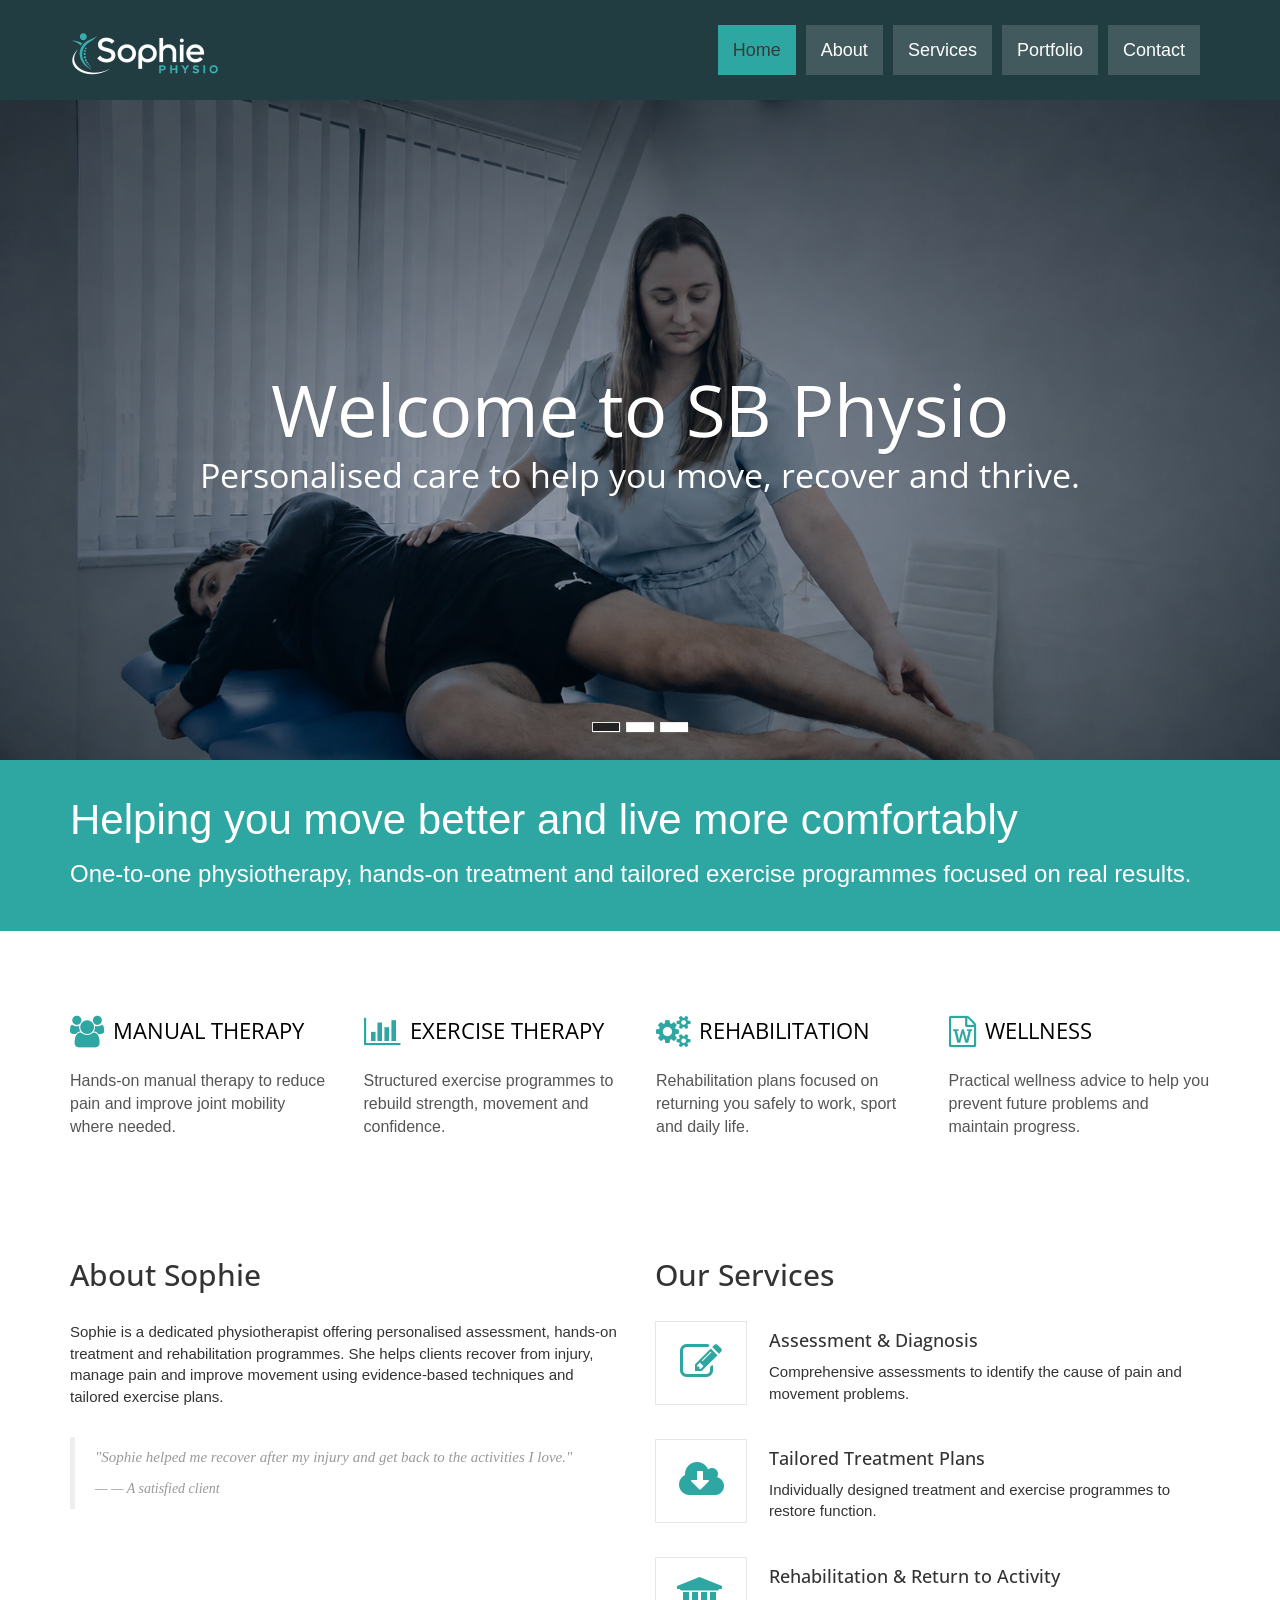
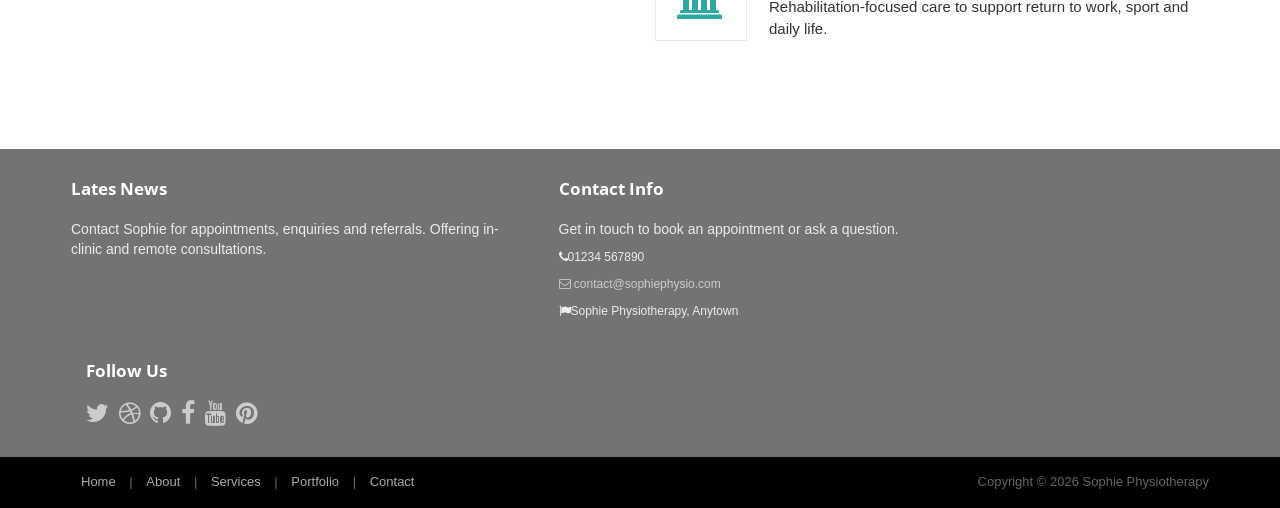
<file: index.html>
<!DOCTYPE html>
<html lang="en">
<head>
<meta charset="utf-8">
<meta name="viewport"    content="width=device-width, initial-scale=1.0">
  <meta name="description" content="Sophie Physiotherapy - personalised physiotherapy and rehabilitation services">
  <meta name="author" content="Sophie">
  <title>Sophie Physiotherapy - Home</title>
<link rel="favicon" href="assets/images/favicon.png">
<link rel="stylesheet" media="screen" href="https://fonts.googleapis.com/css?family=Open+Sans:300,400,700">
<link rel="stylesheet" href="assets/css/bootstrap.min.css">
<link rel="stylesheet" href="assets/css/font-awesome.min.css">
<!-- Custom styles for our template -->
<link rel="stylesheet" href="assets/css/bootstrap-theme.css" media="screen" >
<link rel="stylesheet" type="text/css" href="assets/css/da-slider.css" />
<link rel="stylesheet" href="assets/css/style.css">
<!-- HTML5 shim and Respond.js IE8 support of HTML5 elements and media queries -->
<!--[if lt IE 9]>
	<script src="assets/js/html5shiv.js"></script>
	<script src="assets/js/respond.min.js"></script>
	<![endif]-->
</head>
<body>
<!-- Fixed navbar -->
<div class="navbar navbar-inverse navbar-fixed-top headroom" >
  <div class="container">
    <div class="navbar-header"> 
      <!-- Button for smallest screens -->
      <button type="button" class="navbar-toggle" data-toggle="collapse" data-target=".navbar-collapse"><span class="icon-bar"></span> <span class="icon-bar"></span> <span class="icon-bar"></span> </button>
      <a class="navbar-brand" href="index.html"><img src="assets/images/logo.png" alt="Sophie Physiotherapy"></a> </div>
    <div class="navbar-collapse collapse">
      <ul class="nav navbar-nav pull-right">
        <li class="active"><a href="#">Home</a></li>
        <li><a href="about.html">About</a></li>
        <li><a href="services.html">Services</a></li>
        <li><a href="portfolio.html">Portfolio</a></li>
        <li><a href="contact.html">Contact</a></li>
      </ul>
    </div>
    <!--/.nav-collapse --> 
  </div>
</div>
<!-- /.navbar --> 

<!-- Header -->
<header id="head">
  <div class="container">
    <div class="banner-content">
      <div id="da-slider" class="da-slider">
        <div class="da-slide">
          <h2>Welcome to SB Physio</h2>
          <p>Personalised care to help you move, recover and thrive.</p>
          <div class="da-img"></div>
        </div>
        <div class="da-slide">
          <h2>Evidence-based Treatment</h2>
          <p>Hands-on therapy, tailored exercise and practical advice.</p>
          <div class="da-img"></div>
        </div>
        <div class="da-slide">
          <h2>Rehabilitation & Support</h2>
          <p>Focused programmes to get you back to the activities you love.</p>
          <div class="da-img"></div>
        </div>
      </div>
    </div>
  </div>
</header>
<!-- /Header --> 

<!-- Intro -->
<section class="herotxt">
<!--<div class="container text-center sectionBox">
  <h2>Welcome!</h2>
  <p class="text-muted">Optional intro: Sophie provides evidence-based physiotherapy and personalised rehabilitation.</p>
</div>-->
  <div class="container sectionBox">
<div class="row">
                <div class="col-md-12">
                    <span>Helping you move better and live more comfortably</span>
                    <p>One-to-one physiotherapy, hands-on treatment and tailored exercise programmes focused on real results.</p>
                </div>
            </div>
            </div>
</section>
<!-- /Intro--> 

<!-- Highlights - jumbotron -->
<div class="jumbotron sectionBox">
  <div class="container">
    <div class="row">
      <div class="col-md-3 col-sm-6 highlight">
        <div class="h-caption">
          <h4><i class="fa fa-users fa-2x circle"></i>MANUAL THERAPY</h4>
        </div>
        <div class="h-body">
          <p>Hands-on manual therapy to reduce pain and improve joint mobility where needed.</p>
        </div>
      </div>
      <div class="col-md-3 col-sm-6 highlight">
        <div class="h-caption">
          <h4><i class="fa fa-bar-chart-o fa-2x circle"></i>EXERCISE THERAPY</h4>
        </div>
        <div class="h-body">
          <p>Structured exercise programmes to rebuild strength, movement and confidence.</p>
        </div>
      </div>
      <div class="col-md-3 col-sm-6 highlight">
        <div class="h-caption">
          <h4><i class="fa fa-gears fa-2x circle"></i>REHABILITATION</h4>
        </div>
        <div class="h-body">
          <p>Rehabilitation plans focused on returning you safely to work, sport and daily life.</p>
        </div>
      </div>
      <div class="col-md-3 col-sm-6 highlight">
        <div class="h-caption">
          <h4><i class="fa fa-file-word-o fa-2x circle"></i>WELLNESS</h4>
        </div>
        <div class="h-body">
          <p>Practical wellness advice to help you prevent future problems and maintain progress.</p>
        </div>
      </div>
    </div>
    <!-- /row  --> 
    
  </div>
</div> 
<!-- container -->
<section class="sectionBox">
<div class="container"> 
    <div class="row">         
        <div class="col-md-6">
          <div class="heading">  
            <h2>About Sophie</h2>
            <br/>
          </div> 
              <p>Sophie is a dedicated physiotherapist offering personalised assessment, hands-on treatment and rehabilitation programmes. She helps clients recover from injury, manage pain and improve movement using evidence-based techniques and tailored exercise plans.</p>
              <blockquote class="blockquote-1">
                <p>"Sophie helped me recover after my injury and get back to the activities I love."</p>
                <small>— A satisfied client</small> </blockquote>
        </div>
        <div class="col-md-6">
            <div class="blockquote-box blockquote-info clearfix">
              <div class="heading">  
                <h2>Our Services</h2>
                <br/>
              </div> 
                <div class="square pull-left">
                    <i class="fa fa-pencil-square-o fa-3x circle"></i>
                </div>
                <h4>
                    Assessment & Diagnosis</h4>
                <p>
                    Comprehensive assessments to identify the cause of pain and movement problems.
                </p>
            </div>
            <div class="blockquote-box blockquote-success clearfix">
                <div class="square pull-left">
                   <i class="fa fa-cloud-download fa-3x circle"></i>
                </div>
                <h4>
                  Tailored Treatment Plans</h4>
                <p>
                  Individually designed treatment and exercise programmes to restore function.
                </p>
            </div>
            <div class="blockquote-box blockquote-primary clearfix">
                <div class="square pull-left">
                  <i class="fa fa-university fa-3x circle"></i>
                </div>
                <h4>
                  Rehabilitation & Return to Activity</h4>
                <p>
                  Rehabilitation-focused care to support return to work, sport and daily life.
                </p>
            </div>
        </div>
    </div>
</div>
</section>
<footer id="footer" class="top-space">
  <div class="footer1">
    <div class="container">
      <div class="row">
        <div class="col-md-5 panel">
          <h3 class="panel-title">Lates News</h3>
            <div class="panel-body">
            <p>Contact Sophie for appointments, enquiries and referrals. Offering in-clinic and remote consultations.</p>
          </div>
        </div>
        <div class="col-md-4 panel contact">
          <h3 class="panel-title">
          Contact Info
          </h4>
            <div class="panel-body">
            <p>Get in touch to book an appointment or ask a question.</p>
            <ul>
              <li><i class="fa fa-phone"></i>01234 567890</li>
              <li><a href="mailto:contact@sophiephysio.com"><i class="fa fa-envelope-o"></i> contact@sophiephysio.com</a></li>
              <li><i class="fa fa-flag"></i>Sophie Physiotherapy, Anytown</li>
            </ul>
          </div>
          </div>
        </div>
        <div class="col-md-3 panel">
          <h3 class="panel-title">Follow Us</h3>
          <div class="panel-body">
            <p class="follow-me-icons"> <a href=""><i class="fa fa-twitter fa-2"></i></a> <a href=""><i class="fa fa-dribbble fa-2"></i></a> <a href=""><i class="fa fa-github fa-2"></i></a> <a href=""><i class="fa fa-facebook fa-2"></i></a> <a href=""><i class="fa fa-youtube fa-2"></i></a> <a href=""><i class="fa fa-pinterest fa-2"></i></a> </p>
          </div>
        </div>
      </div>
      <!-- /row of panels --> 
    </div>
  </div>
  <div class="footer2">
    <div class="container">
      <div class="row">
        <div class="col-md-6 panel">
          <div class="panel-body">
            <p class="simplenav"> <a href="index.html">Home</a> | <a href="about.html">About</a> | <a href="services.html">Services</a> | <a href="portfolio.html">Portfolio</a> | <a href="contact.html">Contact</a> </p>
          </div>
        </div>
        <div class="col-md-6 panel">
          <div class="panel-body">
            <p class="text-right"> Copyright &copy; 2026 Sophie Physiotherapy</p>
          </div>
        </div>
      </div>
      <!-- /row of panels --> 
    </div>
  </div>
</footer>

<!-- JavaScript libs are placed at the end of the document so the pages load faster --> 
<script src="assets/js/modernizr-latest.js"></script> 
<script src="https://ajax.googleapis.com/ajax/libs/jquery/1.10.2/jquery.min.js"></script> 
<script src="https://netdna.bootstrapcdn.com/bootstrap/3.0.0/js/bootstrap.min.js"></script> 
<script src="assets/js/jquery.cslider.js"></script> 
<script src="assets/js/headroom.min.js"></script> 
<script src="assets/js/jQuery.headroom.min.js"></script> 
<script src="assets/js/custom.js"></script>
</body>
</html>
</file>
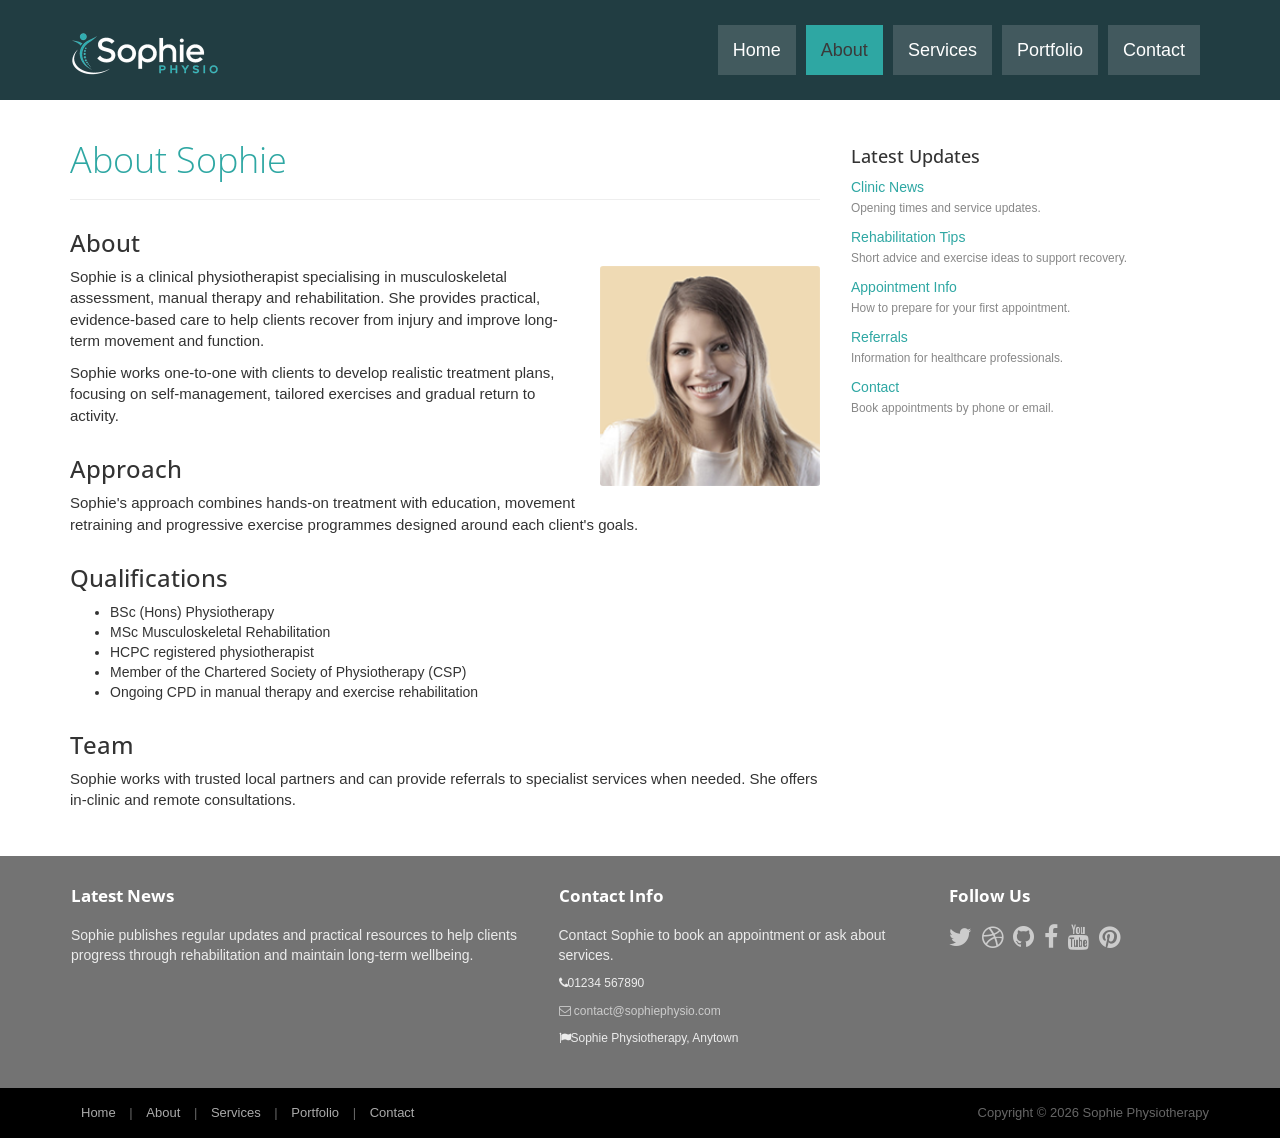
<file: about.html>
<!DOCTYPE html>
<html lang="en">
<head>
	<meta charset="utf-8">
	<meta name="viewport"    content="width=device-width, initial-scale=1.0">
	<meta name="description" content="About Sophie - Sophie Physiotherapy, personalised physiotherapy services">
	<meta name="author" content="Sophie"> 	
	<title>About - Sophie Physiotherapy</title>
	<link rel="favicon" href="assets/images/favicon.png">	
	<link rel="stylesheet" media="screen" href="https://fonts.googleapis.com/css?family=Open+Sans:300,400,700">
	<link rel="stylesheet" href="assets/css/bootstrap.min.css">
	<link rel="stylesheet" href="assets/css/font-awesome.min.css">
	<!-- Custom styles for our template -->
	<link rel="stylesheet" href="assets/css/bootstrap-theme.css" media="screen" >
	<link rel="stylesheet" href="assets/css/style.css">
	<!-- HTML5 shim and Respond.js IE8 support of HTML5 elements and media queries -->
	<!--[if lt IE 9]>
	<script src="assets/js/html5shiv.js"></script>
	<script src="assets/js/respond.min.js"></script>
	<![endif]-->
</head>

<body>
	<!-- Fixed navbar -->
	<div class="navbar navbar-inverse navbar-fixed-top headroom" >
		<div class="container">
				<div class="navbar-header">
				<!-- Button for smallest screens -->
				<button type="button" class="navbar-toggle" data-toggle="collapse" data-target=".navbar-collapse"><span class="icon-bar"></span> <span class="icon-bar"></span> <span class="icon-bar"></span> </button>
				<a class="navbar-brand" href="index.html"><img src="assets/images/logo.png" alt="Sophie Physiotherapy"></a>
			</div>
			<div class="navbar-collapse collapse">
				<ul class="nav navbar-nav pull-right">
					<li><a href="index.html">Home</a></li>
					<li class="active"><a href="about.html">About</a></li>
					<li><a href="services.html">Services</a></li>
					<li><a href="portfolio.html">Portfolio</a></li>
					<li><a href="contact.html">Contact</a></li>

					
				</ul>
			</div><!--/.nav-collapse -->
		</div>
	</div> 
	<!-- /.navbar -->

	<!-- container -->
	<div class="container">

		<div class="row">
			
			<!-- Article main content -->
			<article class="col-sm-8 maincontent">
				<header class="page-header">
					<h1 class="page-title">About Sophie</h1>
				</header>
				<h3>About</h3>
			<p><img src="assets/images/about.jpg" alt="Sophie" class="img-rounded pull-right" width="220" style="margin-left: 15px; margin-bottom: 15px;"> Sophie is a clinical physiotherapist specialising in musculoskeletal assessment, manual therapy and rehabilitation. She provides practical, evidence-based care to help clients recover from injury and improve long-term movement and function.</p>
				<p>Sophie works one-to-one with clients to develop realistic treatment plans, focusing on self-management, tailored exercises and gradual return to activity.</p>
				<h3>Approach</h3>
				<p>Sophie's approach combines hands-on treatment with education, movement retraining and progressive exercise programmes designed around each client's goals.</p>
				<h3>Qualifications</h3>
				<ul>
					<li>BSc (Hons) Physiotherapy</li>
					<li>MSc Musculoskeletal Rehabilitation</li>
					<li>HCPC registered physiotherapist</li>
					<li>Member of the Chartered Society of Physiotherapy (CSP)</li>
					<li>Ongoing CPD in manual therapy and exercise rehabilitation</li>
				</ul>
				<h3>Team</h3>
				<p>Sophie works with trusted local partners and can provide referrals to specialist services when needed. She offers in-clinic and remote consultations.</p>
				
			</article>
			<!-- /Article -->
			
			<!-- Sidebar -->
			<aside class="col-sm-4 sidebar sidebar-right">

				<div class="panel">
					<h4>Latest Updates</h4>
					<ul class="list-unstyled list-spaces">
						<li><a href="">Clinic News</a><br><span class="small text-muted">Opening times and service updates.</span></li>
						<li><a href="">Rehabilitation Tips</a><br><span class="small text-muted">Short advice and exercise ideas to support recovery.</span></li>
						<li><a href="">Appointment Info</a><br><span class="small text-muted">How to prepare for your first appointment.</span></li>
						<li><a href="">Referrals</a><br><span class="small text-muted">Information for healthcare professionals.</span></li>
						<li><a href="">Contact</a><br><span class="small text-muted">Book appointments by phone or email.</span></li>
					</ul>
				</div>

			</aside>
			<!-- /Sidebar -->

		</div>
	</div>	<!-- /container -->
	
	<footer id="footer" class="top-space">

		<div class="footer1">
			<div class="container">
				<div class="row">
					<div class="col-md-5 panel">
						<h3 class="panel-title">Latest News</h3>
						<div class="panel-body">
							<p>Sophie publishes regular updates and practical resources to help clients progress through rehabilitation and maintain long-term wellbeing.</p> 
						</div>
					</div>

					<div class="col-md-4 panel contact"> 
						<h3 class="panel-title">Contact Info</h4>
												<div class="panel-body">
												<p>Contact Sophie to book an appointment or ask about services.</p>
												<ul>
													<li><i class="fa fa-phone"></i>01234 567890</li>
													<li><a href="mailto:contact@sophiephysio.com"><i class="fa fa-envelope-o"></i> contact@sophiephysio.com</a></li>
													<li><i class="fa fa-flag"></i>Sophie Physiotherapy, Anytown</li>
												</ul> 
												</div>
					</div>

					<div class="col-md-3 panel">
						<h3 class="panel-title">Follow Us</h3>
						<div class="panel-body">
							<p class="follow-me-icons">
								<a href=""><i class="fa fa-twitter fa-2"></i></a>
								<a href=""><i class="fa fa-dribbble fa-2"></i></a>
								<a href=""><i class="fa fa-github fa-2"></i></a>
								<a href=""><i class="fa fa-facebook fa-2"></i></a>
								<a href=""><i class="fa fa-youtube fa-2"></i></a>
								<a href=""><i class="fa fa-pinterest fa-2"></i></a>
							</p>	
						</div>
					</div>
			
				</div> <!-- /row of panels -->
			</div>
		</div>

		<div class="footer2">
			<div class="container">
				<div class="row">
					
					<div class="col-md-6 panel">
						<div class="panel-body">
							<p class="simplenav">
								<a href="index.html">Home</a> | 
								<a href="about.html">About</a> |
								<a href="services.html">Services</a> |
								<a href="portfolio.html">Portfolio</a> |
								<a href="contact.html">Contact</a> 
							</p>
						</div>
					</div>

					<div class="col-md-6 panel">
						<div class="panel-body">
							<p class="text-right">
								Copyright &copy; 2026 Sophie Physiotherapy
							</p>
						</div>
					</div>

				</div> <!-- /row of panels -->
			</div>
		</div>

	</footer>	
		




	<!-- JavaScript libs are placed at the end of the document so the pages load faster -->
	<script src="https://ajax.googleapis.com/ajax/libs/jquery/1.10.2/jquery.min.js"></script>
	<script src="https://netdna.bootstrapcdn.com/bootstrap/3.0.0/js/bootstrap.min.js"></script>
	<script src="assets/js/headroom.min.js"></script>
	<script src="assets/js/jQuery.headroom.min.js"></script>
	<script src="assets/js/custom.js"></script>
</body>
</html>
</file>
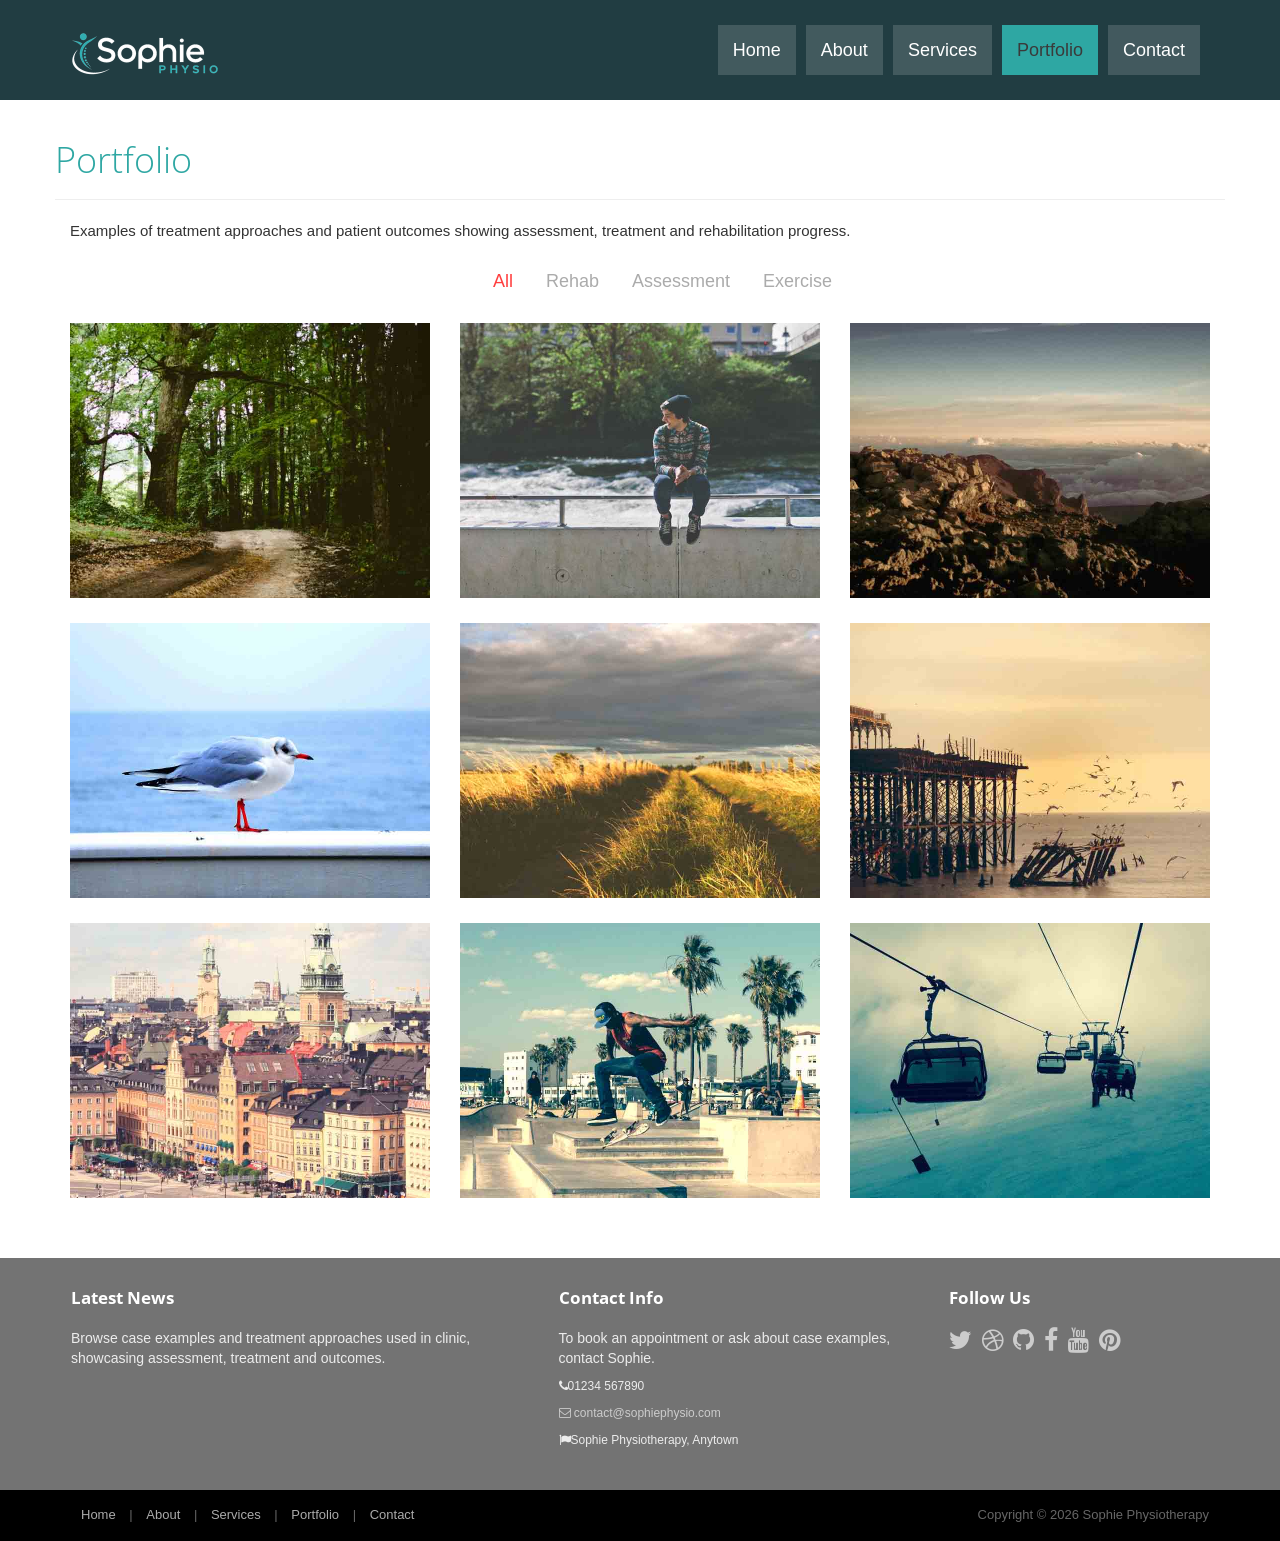
<file: portfolio.html>
<!DOCTYPE html>
<html lang="en">
<head>
	<meta charset="utf-8">
	<meta name="viewport"    content="width=device-width, initial-scale=1.0">
    <meta name="description" content="Treatments and case examples from Sophie Physiotherapy">
    <meta name="author" content="Sophie"> 	
    <title>Treatments & Case Examples - Sophie Physiotherapy</title>
	<link rel="favicon" href="assets/images/favicon.png">	
	<link rel="stylesheet" media="screen" href="https://fonts.googleapis.com/css?family=Open+Sans:300,400,700">
	<link rel="stylesheet" href="assets/css/bootstrap.min.css">
	<link rel="stylesheet" href="assets/css/font-awesome.min.css">
	<!-- Custom styles for our template -->
	<link rel="stylesheet" href="assets/css/bootstrap-theme.css" media="screen" >
    <link rel="stylesheet" type="text/css" href="assets/css/isotope.css" media="screen" />
    <link rel="stylesheet" href="assets/js/fancybox/jquery.fancybox.css" type="text/css" media="screen" />
	<link rel="stylesheet" href="assets/css/style.css">
	<!-- HTML5 shim and Respond.js IE8 support of HTML5 elements and media queries -->
	<!--[if lt IE 9]>
	<script src="assets/js/html5shiv.js"></script>
	<script src="assets/js/respond.min.js"></script>
	<![endif]-->
</head>

<body>
	<!-- Fixed navbar -->
	<div class="navbar navbar-inverse navbar-fixed-top headroom" >
		<div class="container">
			<div class="navbar-header">
				<!-- Button for smallest screens -->
				<button type="button" class="navbar-toggle" data-toggle="collapse" data-target=".navbar-collapse"><span class="icon-bar"></span> <span class="icon-bar"></span> <span class="icon-bar"></span> </button>
                <a class="navbar-brand" href="index.html"><img src="assets/images/logo.png" alt="Sophie Physiotherapy"></a>
			</div>
			<div class="navbar-collapse collapse">
				<ul class="nav navbar-nav pull-right">
					<li><a href="index.html">Home</a></li>
					<li><a href="about.html">About</a></li><li><a href="services.html">Services</a></li>
					<li class="active"><a href="portfolio.html">Portfolio</a></li>

					<li><a href="contact.html">Contact</a></li>
					
				</ul>
			</div><!--/.nav-collapse -->
		</div>
	</div> 
	<!-- /.navbar -->

	<!-- container -->
	<div class="container"> 

		<div class="row">
        <header class="page-header">
					<h1 class="page-title">Portfolio</h1>
				</header>
                
			 <section id="portfolio" class="page-section section appear clearfix">
        <div class="container">
                <div class="heading"> 
                <p>Examples of treatment approaches and patient outcomes showing assessment, treatment and rehabilitation progress.</p>
            </div>
<br/>
            <div class="row">
                    <nav id="filter" class="col-md-12 text-center">
                    <ul>
                        <li><a href="#" class="current btn-theme btn-small" data-filter="*">All</a></li>
                        <li><a href="#" class="btn-theme btn-small" data-filter=".rehab">Rehab</a></li>
                        <li><a href="#" class="btn-theme btn-small" data-filter=".assessment">Assessment</a></li>
                        <li><a href="#" class="btn-theme btn-small" data-filter=".exercise">Exercise</a></li>
                    </ul>
                </nav>
                <div class="col-md-12">
                    <div class="row">
                        <div class="portfolio-items isotopeWrapper clearfix" id="3">
<ul>

                            <li class="col-sm-4 isotopeItem webdesign">
                                <div class="portfolio-item">
                                    <img src="assets/images/portfolio/img1.jpg" alt="" />
                                    <div class="portfolio-desc align-center">
                                        <div class="folio-info">
                                            <a href="assets/images/portfolio/img1.jpg" class="fancybox">
                                                <h5>Case Example</h5>
                                                <i class="fa fa-link fa-2x"></i></a>
                                        </div>
                                    </div>
                                </div>
                            </li>

                            <li class="col-sm-4 isotopeItem photography">
                                <div class="portfolio-item">
                                    <img src="assets/images/portfolio/img2.jpg" alt="" />
                                    <div class="portfolio-desc align-center">
                                        <div class="folio-info">
                                            <a href="assets/images/portfolio/img2.jpg" class="fancybox">
                                                <h5>Assessment & Rehab</h5>
                                                <i class="fa fa-link fa-2x"></i></a>
                                        </div>
                                    </div>
                                </div>
                            </li>


                            <li class="col-sm-4 isotopeItem photography">
                                <div class="portfolio-item">
                                    <img src="assets/images/portfolio/img3.jpg" alt="" />
                                    <div class="portfolio-desc align-center">
                                        <div class="folio-info">
                                            <a href="assets/images/portfolio/img3.jpg" class="fancybox">
                                                <h5>Exercise Programme</h5>
                                                <i class="fa fa-link fa-2x"></i></a>
                                        </div>
                                    </div>
                                </div>
                            </li>

                            <li class="col-sm-4 isotopeItem print">
                                <div class="portfolio-item">
                                    <img src="assets/images/portfolio/img4.jpg" alt="" />
                                    <div class="portfolio-desc align-center">
                                        <div class="folio-info">
                                            <a href="assets/images/portfolio/img4.jpg" class="fancybox">
                                                <h5>Rehabilitation Plan</h5>
                                                <i class="fa fa-link fa-2x"></i></a>
                                        </div>
                                    </div>
                                </div>
                            </li>

                            <li class="col-sm-4 isotopeItem photography">
                                <div class="portfolio-item">
                                    <img src="assets/images/portfolio/img5.jpg" alt="" />
                                    <div class="portfolio-desc align-center">
                                        <div class="folio-info">
                                            <a href="assets/images/portfolio/img5.jpg" class="fancybox">
                                                <h5>Outcome Example</h5>
                                                <i class="fa fa-link fa-2x"></i></a>
                                        </div>
                                    </div>
                                </div>
                            </li>

                            <li class="col-sm-4 isotopeItem webdesign">
                                <div class="portfolio-item">
                                    <img src="assets/images/portfolio/img6.jpg" alt="" />
                                    <div class="portfolio-desc align-center">
                                        <div class="folio-info">
                                            <a href="assets/images/portfolio/img6.jpg" class="fancybox">
                                                <h5>Activity Return</h5>
                                                <i class="fa fa-link fa-2x"></i></a>
                                        </div>
                                    </div>
                                </div>
                            </li>

                            <li class="col-sm-4 isotopeItem print">
                                <div class="portfolio-item">
                                    <img src="assets/images/portfolio/img7.jpg" alt="" />
                                    <div class="portfolio-desc align-center">
                                        <div class="folio-info">
                                            <a href="images/portfolio/img7.jpg" class="fancybox">
                                                <h5>Project Title</h5>
                                                <i class="fa fa-link fa-2x"></i></a>
                                        </div>
                                    </div>
                                </div>
                            </li>

                            <li class="col-sm-4 isotopeItem photography">
                                <div class="portfolio-item">
                                    <img src="assets/images/portfolio/img8.jpg" alt="" />
                                    <div class="portfolio-desc align-center">
                                        <div class="folio-info">
                                            <a href="images/portfolio/img8.jpg" class="fancybox">
                                                <h5>Project Title</h5>
                                                <i class="fa fa-link fa-2x"></i></a>
                                        </div>
                                    </div>
                                </div>
                            </li>

                            <li class="col-sm-4 isotopeItem print">
                                <div class="portfolio-item">
                                    <img src="assets/images/portfolio/img9.jpg" alt="" />
                                    <div class="portfolio-desc align-center">
                                        <div class="folio-info">
                                            <a href="images/portfolio/img9.jpg" class="fancybox">
                                                <h5>Project Title</h5>
                                                <i class="fa fa-link fa-2x"></i></a>
                                        </div>
                                    </div>
                                </div>
                            </li>
                            
                            </ul>
                        </div>

                    </div>


                </div>
            </div>

        </div>
    </section>
   
		
		</div>
	</div>	<!-- /container -->
	
	<footer id="footer" class="top-space">

		<div class="footer1">
			<div class="container">
				<div class="row">
					<div class="col-md-5 panel">
						<h3 class="panel-title">Latest News</h3>
                        <div class="panel-body">
                            <p>Browse case examples and treatment approaches used in clinic, showcasing assessment, treatment and outcomes.</p> 
                        </div>
					</div>

					<div class="col-md-4 panel contact"> 
						<h3 class="panel-title">Contact Info</h4>
                                                <div class="panel-body">
                                                <p>To book an appointment or ask about case examples, contact Sophie.</p>
                                                <ul>
                                                    <li><i class="fa fa-phone"></i>01234 567890</li>
                                                    <li><a href="mailto:contact@sophiephysio.com"><i class="fa fa-envelope-o"></i> contact@sophiephysio.com</a></li>
                                                    <li><i class="fa fa-flag"></i>Sophie Physiotherapy, Anytown</li>
                                                </ul> 
                                                </div>
					</div>

					<div class="col-md-3 panel">
						<h3 class="panel-title">Follow Us</h3>
						<div class="panel-body">
							<p class="follow-me-icons">
								<a href=""><i class="fa fa-twitter fa-2"></i></a>
								<a href=""><i class="fa fa-dribbble fa-2"></i></a>
								<a href=""><i class="fa fa-github fa-2"></i></a>
								<a href=""><i class="fa fa-facebook fa-2"></i></a>
								<a href=""><i class="fa fa-youtube fa-2"></i></a>
								<a href=""><i class="fa fa-pinterest fa-2"></i></a>
							</p>	
						</div>
					</div>
			
				</div> <!-- /row of panels -->
			</div>
		</div>

		<div class="footer2">
			<div class="container">
				<div class="row">
					
					<div class="col-md-6 panel">
						<div class="panel-body">
							<p class="simplenav">
								<a href="index.html">Home</a> | 
								<a href="about.html">About</a> |
								<a href="services.html">Services</a> |
								<a href="portfolio.html">Portfolio</a> |
								<a href="contact.html">Contact</a> 
							</p>
						</div>
					</div>

					<div class="col-md-6 panel">
						<div class="panel-body">
							<p class="text-right">
                                Copyright &copy; 2026 Sophie Physiotherapy
							</p>
						</div>
					</div>

				</div> <!-- /row of panels -->
			</div>
		</div>

	</footer>	
		




	<!-- JavaScript libs are placed at the end of the document so the pages load faster -->
	<script src="https://ajax.googleapis.com/ajax/libs/jquery/1.10.2/jquery.min.js"></script>
	<script src="https://netdna.bootstrapcdn.com/bootstrap/3.0.0/js/bootstrap.min.js"></script>
	<script src="assets/js/jquery.cslider.js"></script>
	<script src="assets/js/jquery.isotope.min.js"></script>
    <script src="assets/js/fancybox/jquery.fancybox.pack.js" type="text/javascript"></script>
	<script src="assets/js/headroom.min.js"></script>
	<script src="assets/js/jQuery.headroom.min.js"></script>
	<script src="assets/js/custom.js"></script>
</body>
</html>
</file>
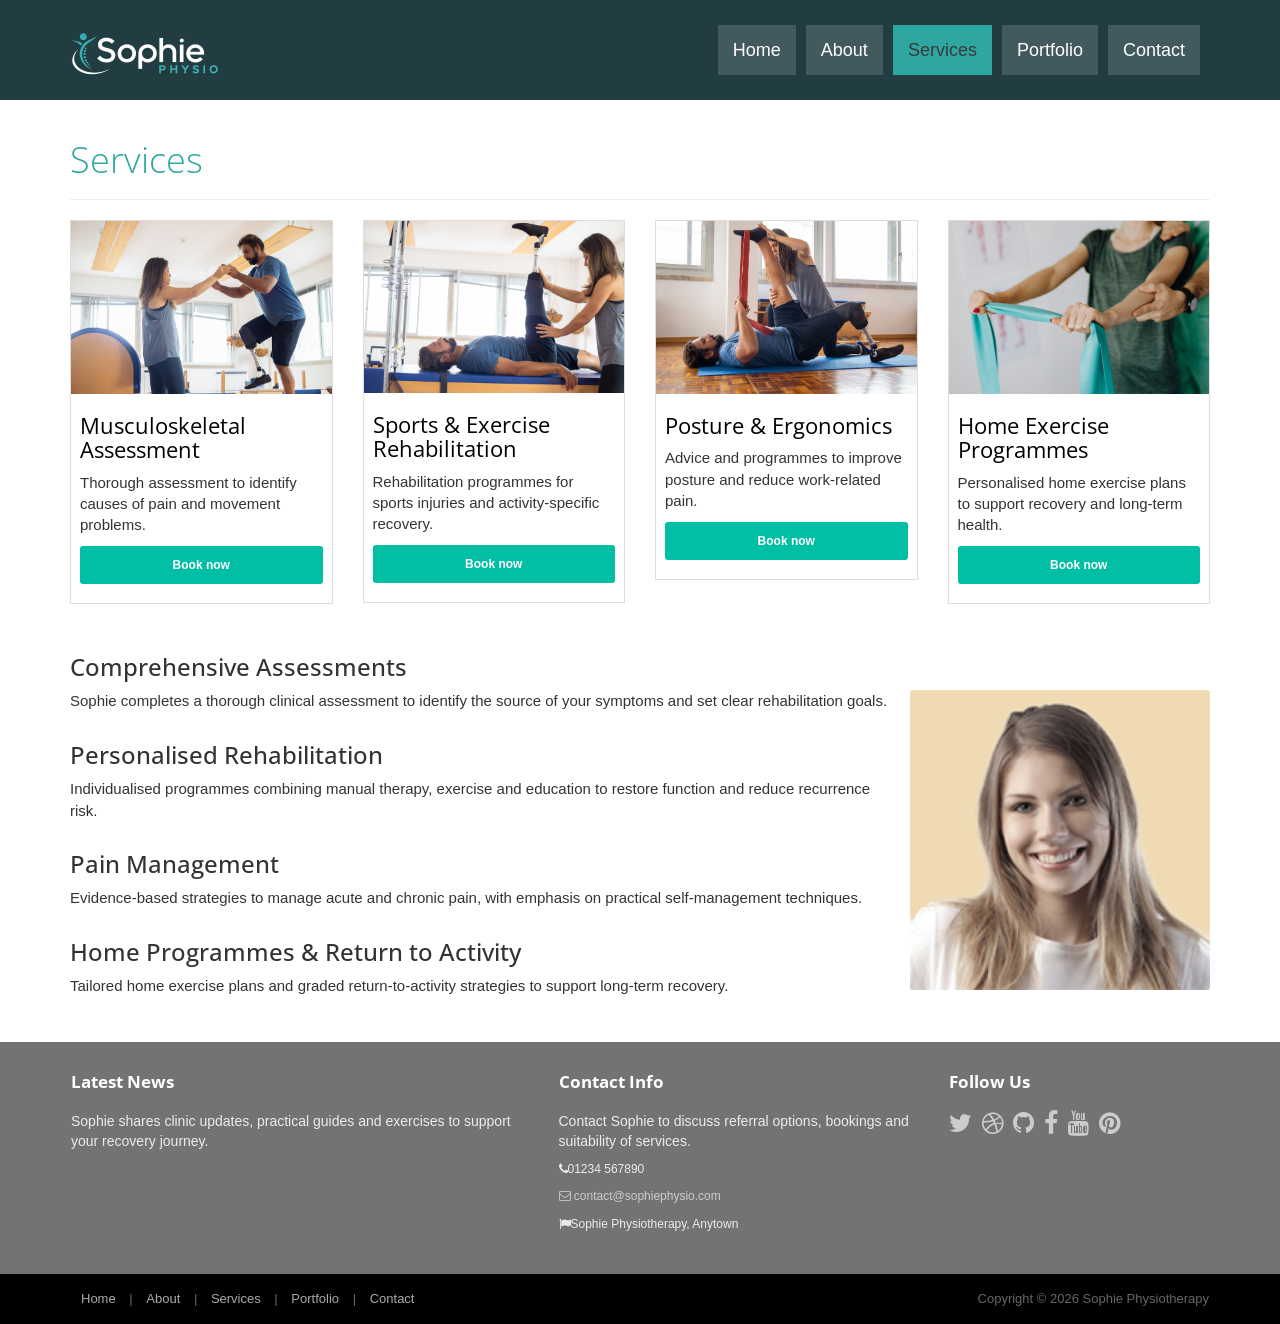
<file: services.html>
<!DOCTYPE html>
<html lang="en">
<head>
	<meta charset="utf-8">
	<meta name="viewport"    content="width=device-width, initial-scale=1.0">
	<meta name="description" content="Services - Sophie Physiotherapy: assessment, manual therapy, rehabilitation">
	<meta name="author" content="Sophie">
	<title>Services - Sophie Physiotherapy</title>
	<link rel="favicon" href="assets/images/favicon.png">
	<link rel="stylesheet" media="screen" href="https://fonts.googleapis.com/css?family=Open+Sans:300,400,700">
	<link rel="stylesheet" href="assets/css/bootstrap.min.css">
	<link rel="stylesheet" href="assets/css/font-awesome.min.css">
	<!-- Custom styles for our template -->
	<link rel="stylesheet" href="assets/css/bootstrap-theme.css" media="screen" >
	<link rel="stylesheet" href="assets/css/style.css">
	<!-- HTML5 shim and Respond.js IE8 support of HTML5 elements and media queries -->
	<!--[if lt IE 9]>
	<script src="assets/js/html5shiv.js"></script>
	<script src="assets/js/respond.min.js"></script>
	<![endif]-->
</head>

<body>
	<!-- Fixed navbar -->
	<div class="navbar navbar-inverse navbar-fixed-top headroom" >
		<div class="container">
			<div class="navbar-header">
				<!-- Button for smallest screens -->
				<button type="button" class="navbar-toggle" data-toggle="collapse" data-target=".navbar-collapse"><span class="icon-bar"></span> <span class="icon-bar"></span> <span class="icon-bar"></span> </button>
				<a class="navbar-brand" href="index.html"><img src="assets/images/logo.png" alt="Sophie Physiotherapy"></a>
			</div>
			<div class="navbar-collapse collapse">
				<ul class="nav navbar-nav pull-right">
					<li><a href="index.html">Home</a></li>
					<li><a href="about.html">About</a></li>
					<li class="active"><a href="services.html">Services</a></li>
					<li><a href="portfolio.html">Portfolio</a></li>
					<li><a href="contact.html">Contact</a></li>

					
				</ul>
			</div><!--/.nav-collapse -->
		</div>
	</div> 
	<!-- /.navbar -->

    <div class="container serviceslist">
      <div class="row">
      <div class="col-md-12">
				<header class="page-header">
					<h1 class="page-title">Services</h1>
				</header> 
                </div>
         </div>       
      <div class="row">
        
        <div class="col-xs-18 col-sm-6 col-md-3">
          <div class="thumbnail">
            <img src="assets/images/img1.jpg" alt="">
				<div class="caption">
				<h4>Musculoskeletal Assessment</h4>
				<p>Thorough assessment to identify causes of pain and movement problems.</p>
			<p><a href="contact.html" class="btn btn-info btn-xs" role="button">Book now</a></p>
			</div>
          </div>
        </div>

        <div class="col-xs-18 col-sm-6 col-md-3">
          <div class="thumbnail">
            <img src="assets/images/img2.jpg" alt="">
				<div class="caption">
				<h4>Sports & Exercise Rehabilitation</h4>
				<p>Rehabilitation programmes for sports injuries and activity-specific recovery.</p>
				<p><a href="contact.html" class="btn btn-info btn-xs" role="button">Book now</a></p>
			</div>
          </div>
        </div>

        <div class="col-xs-18 col-sm-6 col-md-3">
          <div class="thumbnail">
            <img src="assets/images/img3.jpg" alt="">
					 <div class="caption">
					 <h4>Posture & Ergonomics</h4>
					 <p>Advice and programmes to improve posture and reduce work-related pain.</p>
				<p><a href="contact.html" class="btn btn-info btn-xs" role="button">Book now</a></p>
				</div>
          </div>
        </div>

        <div class="col-xs-18 col-sm-6 col-md-3">
          <div class="thumbnail">
            <img src="assets/images/img4.jpg" alt="">
				<div class="caption">
				<h4>Home Exercise Programmes</h4>
				<p>Personalised home exercise plans to support recovery and long-term health.</p>
				<p><a href="contact.html" class="btn btn-info btn-xs" role="button">Book now</a></p>
			</div>
          </div>
        </div>
        
      </div><!-- End row -->
      
    </div><!-- End container -->
 
	
    <div class="container">
		<div class="row">			
			<!-- Article content -->
			<article class="col-sm-12 maincontent"> 
				<h3>Comprehensive Assessments</h3>
				<p><img src="assets/images/about.jpg" alt="Assessment" class="img-rounded pull-right" width="300" > Sophie completes a thorough clinical assessment to identify the source of your symptoms and set clear rehabilitation goals.</p>
				<h3>Personalised Rehabilitation</h3>
				<p>Individualised programmes combining manual therapy, exercise and education to restore function and reduce recurrence risk.</p>
				<h3>Pain Management</h3>
				<p>Evidence-based strategies to manage acute and chronic pain, with emphasis on practical self-management techniques.</p>
				<h3>Home Programmes & Return to Activity</h3>
				<p>Tailored home exercise plans and graded return-to-activity strategies to support long-term recovery.</p>
			</article>	
		</div>
        
       </div>
	<footer id="footer" class="top-space">

		<div class="footer1">
			<div class="container">
				<div class="row">
					<div class="col-md-5 panel">
						<h3 class="panel-title">Latest News</h3>
						<div class="panel-body">
							<p>Sophie shares clinic updates, practical guides and exercises to support your recovery journey.</p> 
						</div>
					</div>

					<div class="col-md-4 panel contact"> 
						<h3 class="panel-title">Contact Info</h4>
												<div class="panel-body">
												<p>Contact Sophie to discuss referral options, bookings and suitability of services.</p>
												<ul>
													<li><i class="fa fa-phone"></i>01234 567890</li>
													<li><a href="mailto:contact@sophiephysio.com"><i class="fa fa-envelope-o"></i> contact@sophiephysio.com</a></li>
													<li><i class="fa fa-flag"></i>Sophie Physiotherapy, Anytown</li>
												</ul> 
												</div>
					</div>

					<div class="col-md-3 panel">
						<h3 class="panel-title">Follow Us</h3>
						<div class="panel-body">
							<p class="follow-me-icons">
								<a href=""><i class="fa fa-twitter fa-2"></i></a>
								<a href=""><i class="fa fa-dribbble fa-2"></i></a>
								<a href=""><i class="fa fa-github fa-2"></i></a>
								<a href=""><i class="fa fa-facebook fa-2"></i></a>
								<a href=""><i class="fa fa-youtube fa-2"></i></a>
								<a href=""><i class="fa fa-pinterest fa-2"></i></a>
							</p>	
						</div>
					</div>
			
				</div> <!-- /row of panels -->
			</div>
		</div>

		<div class="footer2">
			<div class="container">
				<div class="row">
					
					<div class="col-md-6 panel">
						<div class="panel-body">
							<p class="simplenav">
								<a href="index.html">Home</a> | 
								<a href="about.html">About</a> |
								<a href="services.html">Services</a> |
								<a href="portfolio.html">Portfolio</a> |
								<a href="contact.html">Contact</a> 
							</p>
						</div>
					</div>

					<div class="col-md-6 panel">
						<div class="panel-body">
							<p class="text-right">
								Copyright &copy; 2026 Sophie Physiotherapy
							</p>
						</div>
					</div>

				</div> <!-- /row of panels -->
			</div>
		</div>

	</footer>	
		




	<!-- JavaScript libs are placed at the end of the document so the pages load faster -->
	<script src="https://ajax.googleapis.com/ajax/libs/jquery/1.10.2/jquery.min.js"></script>
	<script src="https://netdna.bootstrapcdn.com/bootstrap/3.0.0/js/bootstrap.min.js"></script>
	<script src="assets/js/headroom.min.js"></script>
	<script src="assets/js/jQuery.headroom.min.js"></script>
	<script src="assets/js/custom.js"></script>
</body>
</html>
</file>
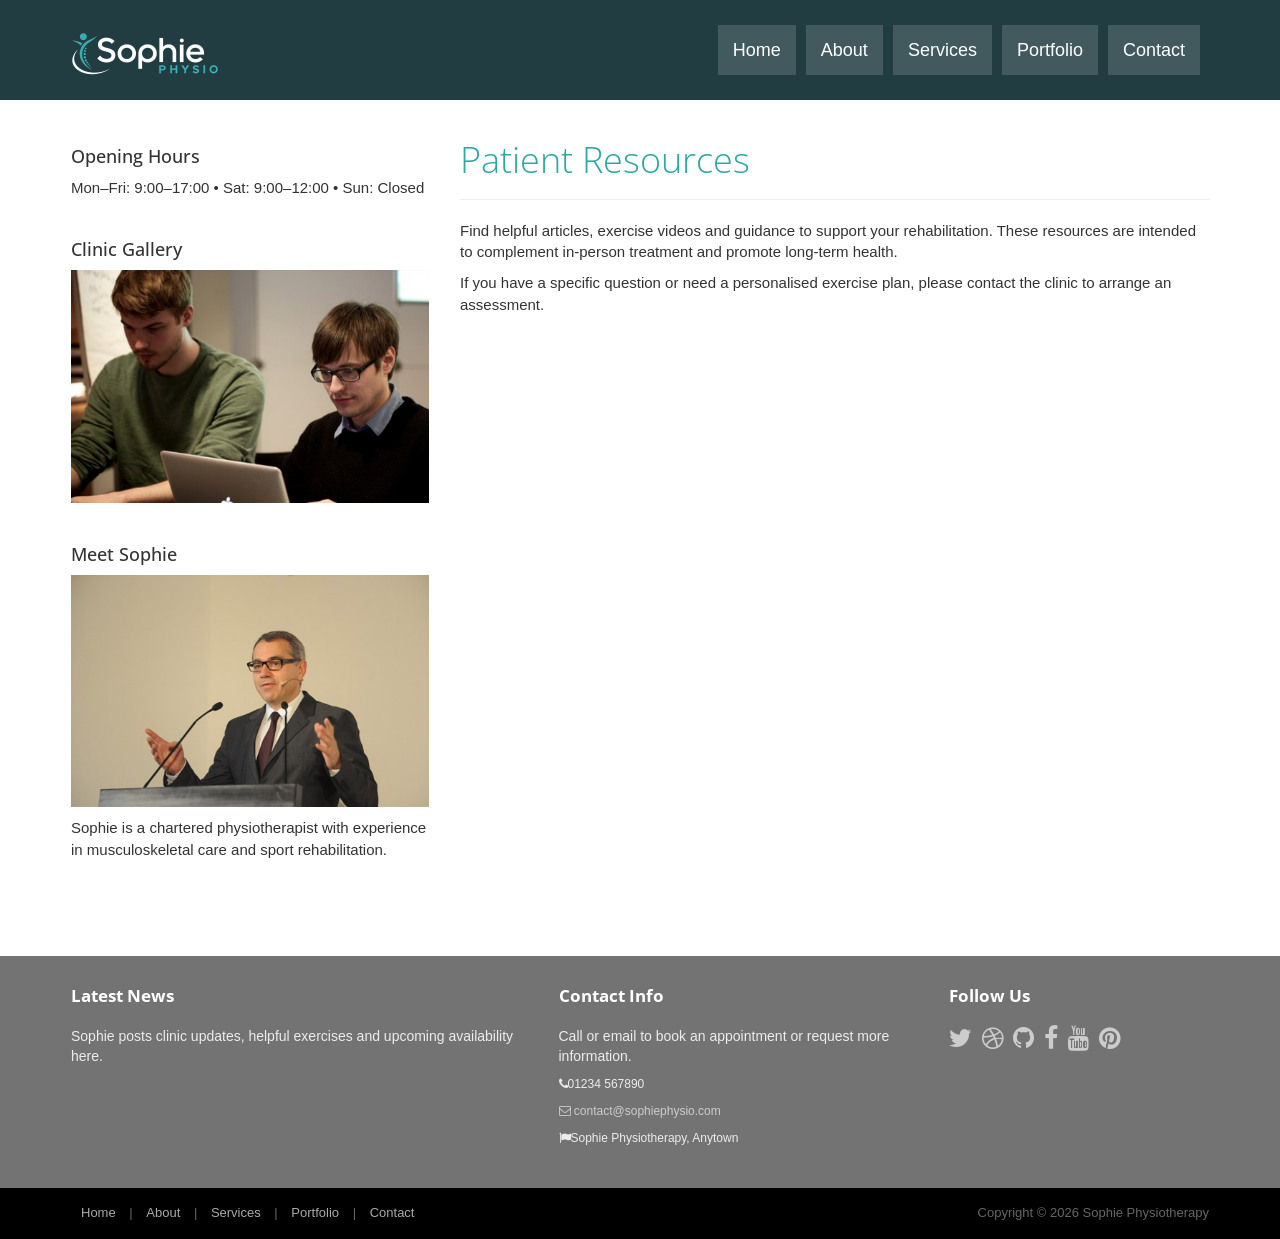
<file: sidebar-left.html>
<!DOCTYPE html>
<html lang="en">
<head>
	<meta charset="utf-8">
	<meta name="viewport"    content="width=device-width, initial-scale=1.0">
	<meta name="description" content="">
	<meta name="author"      content="Sophie">
	
	<title>Sophie Physiotherapy</title>

	<link rel="shortcut icon" href="assets/images/favicon.png">
	
	<link rel="stylesheet" media="screen" href="https://fonts.googleapis.com/css?family=Open+Sans:300,400,700">
	<link rel="stylesheet" href="assets/css/bootstrap.min.css">
	<link rel="stylesheet" href="assets/css/font-awesome.min.css">

	<!-- Custom styles for our template -->
	<link rel="stylesheet" href="assets/css/bootstrap-theme.css" media="screen" >
	<link rel="stylesheet" href="assets/css/style.css">

	<!-- HTML5 shim and Respond.js IE8 support of HTML5 elements and media queries -->
	<!--[if lt IE 9]>
	<script src="assets/js/html5shiv.js"></script>
	<script src="assets/js/respond.min.js"></script>
	<![endif]-->
</head>

<body>
	<!-- Fixed navbar -->
	<div class="navbar navbar-inverse navbar-fixed-top headroom" >
		<div class="container">
			<div class="navbar-header">
				<!-- Button for smallest screens -->
				<button type="button" class="navbar-toggle" data-toggle="collapse" data-target=".navbar-collapse"><span class="icon-bar"></span> <span class="icon-bar"></span> <span class="icon-bar"></span> </button>
				<a class="navbar-brand" href="index.html"><img src="assets/images/logo.png" alt="Sophie Physiotherapy"></a>
			</div>
			<div class="navbar-collapse collapse">
				<ul class="nav navbar-nav pull-right">
					<li><a href="index.html">Home</a></li>
					<li><a href="about.html">About</a></li><li><a href="services.html">Services</a></li><li><a href="portfolio.html">Portfolio</a></li>
					<li><a href="contact.html">Contact</a></li>

					
				</ul>
			</div><!--/.nav-collapse -->
		</div>
	</div> 
	<!-- /.navbar -->

	<!-- container -->
	<div class="container"> 

		<div class="row">
			
			<!-- Sidebar -->
			<aside class="col-md-4 sidebar sidebar-left">

				<div class="row panel">
					<div class="col-xs-12">
						<h4>Opening Hours</h4>
						<p>Mon–Fri: 9:00–17:00 • Sat: 9:00–12:00 • Sun: Closed</p>
					</div>
				</div>
				<div class="row panel">
					<div class="col-xs-12">
						<h4>Clinic Gallery</h4>
						<p><img src="assets/images/1.jpg" alt="Clinic" class="img-responsive"></p>
					</div>
				</div>
				<div class="row panel">
					<div class="col-xs-12">
						<h4>Meet Sophie</h4>
						<p><img src="assets/images/2.jpg" alt="Sophie" class="img-responsive"></p>
						<p>Sophie is a chartered physiotherapist with experience in musculoskeletal care and sport rehabilitation.</p>
					</div>
				</div>

			</aside>
			<!-- /Sidebar -->

			<!-- Article main content -->
			<article class="col-md-8 maincontent">
				<header class="page-header">
					<h1 class="page-title">Patient Resources</h1>
				</header>
				<p>Find helpful articles, exercise videos and guidance to support your rehabilitation. These resources are intended to complement in-person treatment and promote long-term health.</p>
				<p>If you have a specific question or need a personalised exercise plan, please contact the clinic to arrange an assessment.</p>
			</article>
			<!-- /Article -->

		</div>
	</div>	<!-- /container -->
	
	<footer id="footer" class="top-space">

		<div class="footer1">
			<div class="container">
				<div class="row">
					<div class="col-md-5 panel">
						<h3 class="panel-title">Latest News</h3>
						<div class="panel-body">
									<p>Sophie posts clinic updates, helpful exercises and upcoming availability here.</p> 
						</div>
					</div>

							<div class="col-md-4 panel contact"> 
								<h3 class="panel-title">Contact Info</h4>
								<div class="panel-body">
								<p>Call or email to book an appointment or request more information.</p>
								<ul>
								  <li><i class="fa fa-phone"></i>01234 567890</li>
								  <li><a href="mailto:contact@sophiephysio.com"><i class="fa fa-envelope-o"></i> contact@sophiephysio.com</a></li>
								  <li><i class="fa fa-flag"></i>Sophie Physiotherapy, Anytown</li>
								</ul> 
								</div>
					</div>

					<div class="col-md-3 panel">
						<h3 class="panel-title">Follow Us</h3>
						<div class="panel-body">
							<p class="follow-me-icons">
								<a href=""><i class="fa fa-twitter fa-2"></i></a>
								<a href=""><i class="fa fa-dribbble fa-2"></i></a>
								<a href=""><i class="fa fa-github fa-2"></i></a>
								<a href=""><i class="fa fa-facebook fa-2"></i></a>
								<a href=""><i class="fa fa-youtube fa-2"></i></a>
								<a href=""><i class="fa fa-pinterest fa-2"></i></a>
							</p>	
						</div>
					</div>
			
				</div> <!-- /row of panels -->
			</div>
		</div>

		<div class="footer2">
			<div class="container">
				<div class="row">
					
					<div class="col-md-6 panel">
						<div class="panel-body">
							<p class="simplenav">
								<a href="index.html">Home</a> | 
								<a href="about.html">About</a> |
								<a href="services.html">Services</a> |
								<a href="portfolio.html">Portfolio</a> |
								<a href="contact.html">Contact</a> 
							</p>
						</div>
					</div>

					<div class="col-md-6 panel">
						<div class="panel-body">
								<p class="text-right">
								Copyright &copy; 2026 Sophie Physiotherapy
							</p>
						</div>
					</div>

				</div> <!-- /row of panels -->
			</div>
		</div>

	</footer>	
		

	<!-- JavaScript libs are placed at the end of the document so the pages load faster -->
	<script src="https://ajax.googleapis.com/ajax/libs/jquery/1.10.2/jquery.min.js"></script>
	<script src="https://netdna.bootstrapcdn.com/bootstrap/3.0.0/js/bootstrap.min.js"></script>
	<script src="assets/js/headroom.min.js"></script>
	<script src="assets/js/jQuery.headroom.min.js"></script>
	<script src="assets/js/custom.js"></script>
</body>
</html>
</file>
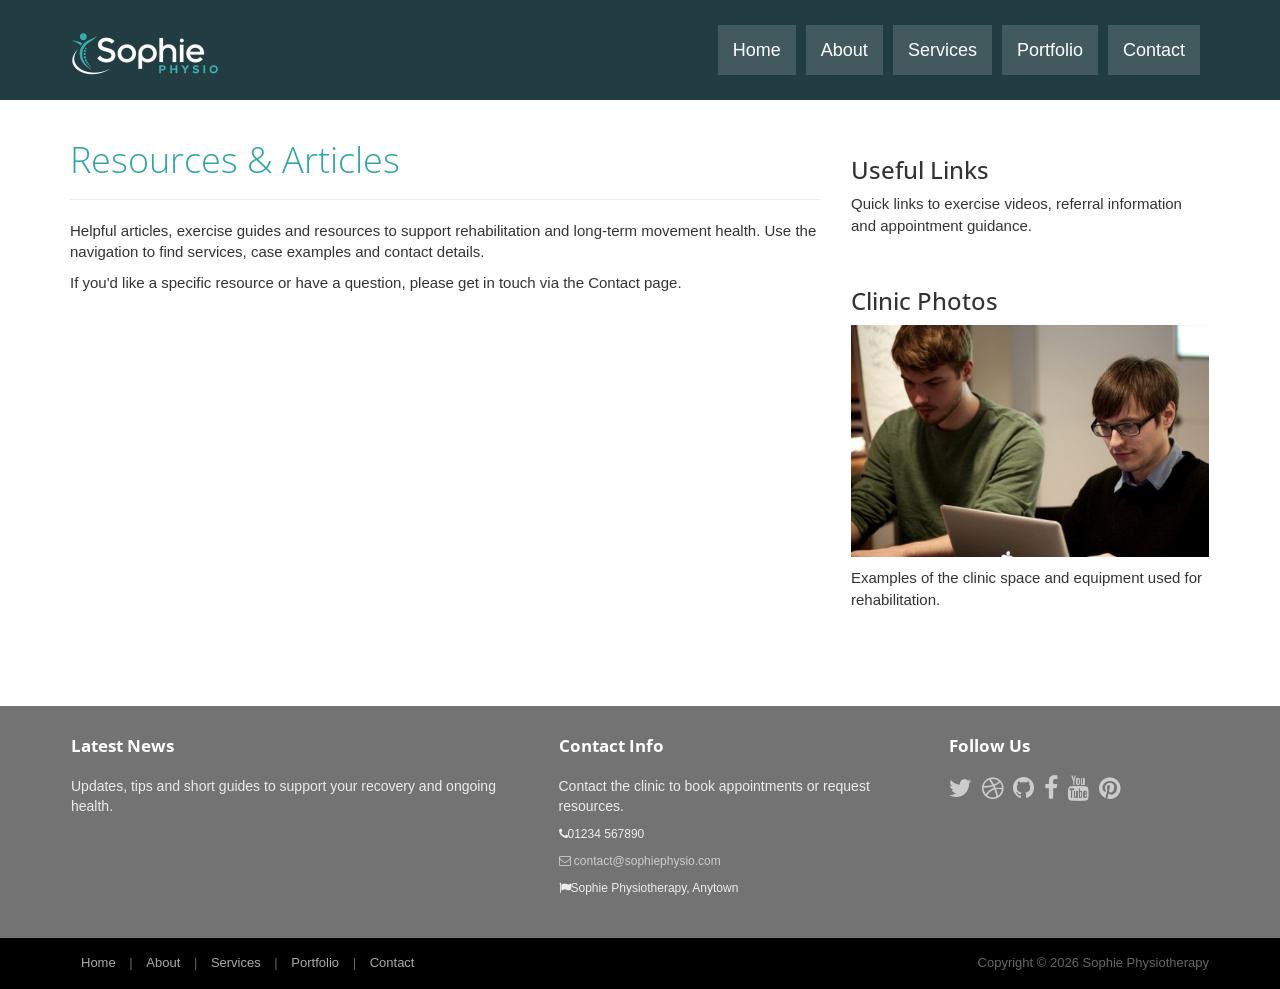
<file: sidebar-right.html>
<!DOCTYPE html>
<html lang="en">
<head>
	<meta charset="utf-8">
	<meta name="viewport"    content="width=device-width, initial-scale=1.0">
	<meta name="description" content="Sophie Physiotherapy - information and resources">
	<meta name="author" content="Sophie"> 	
	<title>Sophie Physiotherapy</title>
	<link rel="favicon" href="assets/images/favicon.png">	
	<link rel="stylesheet" media="screen" href="https://fonts.googleapis.com/css?family=Open+Sans:300,400,700">
	<link rel="stylesheet" href="assets/css/bootstrap.min.css">
	<link rel="stylesheet" href="assets/css/font-awesome.min.css">
	<!-- Custom styles-->
	<link rel="stylesheet" href="assets/css/bootstrap-theme.css" media="screen" >
	<link rel="stylesheet" href="assets/css/style.css">
	<!-- HTML5 shim and Respond.js IE8 support of HTML5 elements and media queries -->
	<!--[if lt IE 9]>
	<script src="assets/js/html5shiv.js"></script>
	<script src="assets/js/respond.min.js"></script>
	<![endif]-->
</head>

<body>
	<!-- Fixed navbar -->
	<div class="navbar navbar-inverse navbar-fixed-top headroom" >
		<div class="container">
			<div class="navbar-header">
				<!-- Button for smallest screens -->
				<button type="button" class="navbar-toggle" data-toggle="collapse" data-target=".navbar-collapse"><span class="icon-bar"></span> <span class="icon-bar"></span> <span class="icon-bar"></span> </button>
				<a class="navbar-brand" href="index.html"><img src="assets/images/logo.png" alt="Sophie Physiotherapy"></a>
			</div>
			<div class="navbar-collapse collapse">
				<ul class="nav navbar-nav pull-right">
					<li><a href="index.html">Home</a></li>
					<li><a href="about.html">About</a></li><li><a href="services.html">Services</a></li><li><a href="portfolio.html">Portfolio</a></li>
					<li><a href="contact.html">Contact</a></li>

					
				</ul>
			</div><!--/.nav-collapse -->
		</div>
	</div> 
	<!-- /.navbar -->

	<!-- container -->
	<div class="container"> 

		<div class="row">
			
			<!-- Article main content -->
			<article class="col-md-8 maincontent">
				<header class="page-header">
					<h1 class="page-title">Resources & Articles</h1>
				</header>
				<p>Helpful articles, exercise guides and resources to support rehabilitation and long-term movement health. Use the navigation to find services, case examples and contact details.</p>
				<p>If you'd like a specific resource or have a question, please get in touch via the Contact page.</p>
			</article>
			<!-- /Article -->
			
			<!-- Sidebar -->
			<aside class="col-md-4 sidebar sidebar-right">

				<div class="row panel">
					<div class="col-xs-12">
						<h3>Useful Links</h3>
						<p>Quick links to exercise videos, referral information and appointment guidance.</p>
					</div>
				</div>
				<div class="row panel">
					<div class="col-xs-12">
						<h3>Clinic Photos</h3>
						<p><img src="assets/images/1.jpg" alt="Clinic" class="img-responsive"></p>
						<p>Examples of the clinic space and equipment used for rehabilitation.</p>
					</div>
				</div>

			</aside>
			<!-- /Sidebar -->

		</div>
	</div>	<!-- /container -->
	
	<footer id="footer" class="top-space">

		<div class="footer1">
			<div class="container">
				<div class="row">
					<div class="col-md-5 panel">
						<h3 class="panel-title">Latest News</h3>
						<div class="panel-body">
							<p>Updates, tips and short guides to support your recovery and ongoing health.</p> 
						</div>
					</div>

					<div class="col-md-4 panel contact"> 
						<h3 class="panel-title">Contact Info</h4>
												<div class="panel-body">
												<p>Contact the clinic to book appointments or request resources.</p>
												<ul>
													<li><i class="fa fa-phone"></i>01234 567890</li>
													<li><a href="mailto:contact@sophiephysio.com"><i class="fa fa-envelope-o"></i> contact@sophiephysio.com</a></li>
													<li><i class="fa fa-flag"></i>Sophie Physiotherapy, Anytown</li>
												</ul> 
												</div>
					</div>

					<div class="col-md-3 panel">
						<h3 class="panel-title">Follow Us</h3>
						<div class="panel-body">
							<p class="follow-me-icons">
								<a href=""><i class="fa fa-twitter fa-2"></i></a>
								<a href=""><i class="fa fa-dribbble fa-2"></i></a>
								<a href=""><i class="fa fa-github fa-2"></i></a>
								<a href=""><i class="fa fa-facebook fa-2"></i></a>
								<a href=""><i class="fa fa-youtube fa-2"></i></a>
								<a href=""><i class="fa fa-pinterest fa-2"></i></a>
							</p>	
						</div>
					</div>
			
				</div> <!-- /row of panels -->
			</div>
		</div>

		<div class="footer2">
			<div class="container">
				<div class="row">
					
					<div class="col-md-6 panel">
						<div class="panel-body">
							<p class="simplenav">
								<a href="index.html">Home</a> | 
								<a href="about.html">About</a> |
								<a href="services.html">Services</a> |
								<a href="portfolio.html">Portfolio</a> |
								<a href="contact.html">Contact</a> 
							</p>
						</div>
					</div>

					<div class="col-md-6 panel">
						<div class="panel-body">
								<p class="text-right">
								Copyright &copy; 2026 Sophie Physiotherapy
							</p>
						</div>
					</div>

				</div> <!-- /row of panels -->
			</div>
		</div>

	</footer>	
		



	<!-- JavaScript libs are placed at the end of the document so the pages load faster -->
	<script src="https://ajax.googleapis.com/ajax/libs/jquery/1.10.2/jquery.min.js"></script>
	<script src="https://netdna.bootstrapcdn.com/bootstrap/3.0.0/js/bootstrap.min.js"></script>
	<script src="assets/js/headroom.min.js"></script>
	<script src="assets/js/jQuery.headroom.min.js"></script>
	<script src="assets/js/custom.js"></script>
</body>
</html>
</file>
<file: assets/css/da-slider.css>
.da-slider {
	width: 100%;
	min-width: 520px;
	height: 420px;
	position: relative;
	margin: 0% auto;
	overflow: hidden;
	/*background: transparent url(../images/waves.gif) repeat 0% 0%;
	border-top: 8px solid #efc34a;
	border-bottom: 8px solid #efc34a;
	box-shadow: 0px 1px 1px rgba(0,0,0,0.2), 0px -2px 1px #fff;*/ 
	-webkit-transition: background-position 1s ease-out 0.3s;
	-moz-transition: background-position 1s ease-out 0.3s;
	-o-transition: background-position 1s ease-out 0.3s;
	-ms-transition: background-position 1s ease-out 0.3s;
	transition: background-position 1s ease-out 0.3s;
}
.da-slide {
	position: absolute;
	width: 100%;
	height: 100%;
	top: 0px;
	left: 0px;
	text-align: left;
}
.da-slide-current {
	z-index: 1000;
}
.da-slider-fb .da-slide {
	left: 100%;
}
.da-slider-fb .da-slide.da-slide-current {
	left: 0px;
}
.da-slide h2, .da-slide p, .da-slide .da-link, .da-slide .da-img {
	position: absolute;
	opacity: 0;
	left: 110%;
}
.da-slider-fb .da-slide h2, .da-slider-fb .da-slide p, .da-slider-fb .da-slide .da-link {
	left: 10%;
	opacity: 1;
}
.da-slider-fb .da-slide .da-img {
	left: 60%;
	opacity: 1;
}
.da-slide h2 {
	color: #fff;
	font-size: 72px;
	width: 80%;
	top: 0px;
	white-space: nowrap;
	z-index: 10;
	text-shadow: 1px 1px 1px rgba(0,0,0,0.1);
	font-weight: normal;
	text-align: center;
}
.da-slide p {
	width: 80%;
	top: 115px;
	color: #fff;
	font-size: 34px;
	line-height: 40px;
	height: 100px;
	overflow: hidden;
	font-weight: normal;
	text-align: center;
}
.da-slide .da-img {
	text-align: center;
	width: 30%;
	top: 70px;
	height: 256px;
	line-height: 320px;
	left: 110%; /*60%*/
}
.da-slide .da-link {
	top: 270px; /*depends on p height*/
	color: #fff;
	text-shadow: 1px 1px 1px rgba(0,0,0,0.2);
	border: 3px solid rgba(255,255,255,0.8);
	padding: 2px 20px 0px;
	font-size: 16px;
	line-height: 30px;
	width: auto;
	text-align: center;
	background: rgba(255,255,255,0.2);
}
.da-slide .da-link:hover {
	background: rgba(255,255,255,0.3);
}
.da-dots {
	width: 100%;
	position: absolute;
	text-align: center;
	left: 0px;
	bottom: 20px;
	z-index: 2000;
	-moz-user-select: none;
	-webkit-user-select: none;
}
.da-dots span {
display: inline-block;
position: relative;
width: 28px;
height: 10px;
background: #fff;
margin: 3px;
cursor: pointer;
box-shadow: 1px 1px 1px rgba(0,0,0,0.1) inset, 1px 1px 1px rgba(255,255,255,0.1);
} 
.da-dots span.da-dots-current:after {
	content: '';
width: 26px;
height: 8px;
	position: absolute;
	top: 1px;
	left: 1px; 
	background: #222;
}
.da-arrows {
	-moz-user-select: none;
	-webkit-user-select: none;
}
.da-arrows span {
	position: absolute;
	top: 20%;
	height: 30px;
	width: 30px;
	border-radius: 50%;
	cursor: pointer;
	z-index: 2000;
	opacity: 0;
	background: transparent;
	-webkit-transition: opacity 0.4s ease-in-out-out 0.2s;
	-moz-transition: opacity 0.4s ease-in-out-out 0.2s;
	-o-transition: opacity 0.4s ease-in-out-out 0.2s;
	-ms-transition: opacity 0.4s ease-in-out-out 0.2s;
	transition: opacity 0.4s ease-in-out-out 0.2s;
}
.da-slider:hover .da-arrows span {
	opacity: 1;
}
.da-arrows span:after {
	content: '';
	position: absolute;
	width: 31px;
	height: 38px;
	top: 5px;
	left: 5px;
	background: transparent url(../images/arrows.png) no-repeat top left;
	border-radius: 50%;
	box-shadow: 1px 1px 2px rgba(0,0,0,0.1);
}
.da-arrows span:hover:after {
}
.da-arrows span:active:after {
}
.da-arrows span.da-arrows-next:after {
	background-position: top right;
}
.da-arrows span.da-arrows-prev {
	left: 15px;
}
.da-arrows span.da-arrows-next {
	right: 15px;
}
.da-slide-current h2, .da-slide-current p, .da-slide-current .da-link {
	left: 10%;
	opacity: 1;
}
.da-slide-current .da-img {
	left: 60%;
	opacity: 1;
}
/* Animation classes and animations */

/* Slide in from the right*/
.da-slide-fromright h2 {
	-webkit-animation: fromRightAnim1 0.6s ease-in-out 0.8s both;
	-moz-animation: fromRightAnim1 0.6s ease-in-out 0.8s both;
	-o-animation: fromRightAnim1 0.6s ease-in-out 0.8s both;
	-ms-animation: fromRightAnim1 0.6s ease-in-out 0.8s both;
	animation: fromRightAnim1 0.6s ease-in-out 0.8s both;
}
.da-slide-fromright p {
	-webkit-animation: fromRightAnim2 0.6s ease-in-out 0.8s both;
	-moz-animation: fromRightAnim2 0.6s ease-in-out 0.8s both;
	-o-animation: fromRightAnim2 0.6s ease-in-out 0.8s both;
	-ms-animation: fromRightAnim2 0.6s ease-in-out 0.8s both;
	animation: fromRightAnim2 0.6s ease-in-out 0.8s both;
}
.da-slide-fromright .da-link {
	-webkit-animation: fromRightAnim3 0.4s ease-in-out 1.2s both;
	-moz-animation: fromRightAnim3 0.4s ease-in-out 1.2s both;
	-o-animation: fromRightAnim3 0.4s ease-in-out 1.2s both;
	-ms-animation: fromRightAnim3 0.4s ease-in-out 1.2s both;
	animation: fromRightAnim3 0.4s ease-in-out 1.2s both;
}
.da-slide-fromright .da-img {
	-webkit-animation: fromRightAnim4 0.6s ease-in-out 0.8s both;
	-moz-animation: fromRightAnim4 0.6s ease-in-out 0.8s both;
	-o-animation: fromRightAnim4 0.6s ease-in-out 0.8s both;
	-ms-animation: fromRightAnim4 0.6s ease-in-out 0.8s both;
	animation: fromRightAnim4 0.6s ease-in-out 0.8s both;
}
@-webkit-keyframes fromRightAnim1 {
 0% {
left: 110%;
opacity: 0;
}
 100% {
left: 10%;
opacity: 1;
}
}
@-webkit-keyframes fromRightAnim2 {
 0% {
left: 110%;
opacity: 0;
}
 100% {
left: 10%;
opacity: 1;
}
}
@-webkit-keyframes fromRightAnim3 {
 0% {
left: 110%;
opacity: 0;
}
 1% {
left: 10%;
opacity: 0;
}
 100% {
left: 10%;
opacity: 1;
}
}
@-webkit-keyframes fromRightAnim4 {
 0% {
left: 110%;
opacity: 0;
}
 100% {
left: 60%;
opacity: 1;
}
}
 @-moz-keyframes fromRightAnim1 {
 0% {
left: 110%;
opacity: 0;
}
 100% {
left: 10%;
opacity: 1;
}
}
@-moz-keyframes fromRightAnim2 {
 0% {
left: 110%;
opacity: 0;
}
 100% {
left: 10%;
opacity: 1;
}
}
@-moz-keyframes fromRightAnim3 {
 0% {
left: 110%;
opacity: 0;
}
 1% {
left: 10%;
opacity: 0;
}
 100% {
left: 10%;
opacity: 1;
}
}
@-moz-keyframes fromRightAnim4 {
 0% {
left: 110%;
opacity: 0;
}
 100% {
left: 60%;
opacity: 1;
}
}
 @-o-keyframes fromRightAnim1 {
 0% {
left: 110%;
opacity: 0;
}
 100% {
left: 10%;
opacity: 1;
}
}
@-o-keyframes fromRightAnim2 {
 0% {
left: 110%;
opacity: 0;
}
 100% {
left: 10%;
opacity: 1;
}
}
@-o-keyframes fromRightAnim3 {
 0% {
left: 110%;
opacity: 0;
}
 1% {
left: 10%;
opacity: 0;
}
 100% {
left: 10%;
opacity: 1;
}
}
@-o-keyframes fromRightAnim4 {
 0% {
left: 110%;
opacity: 0;
}
 100% {
left: 60%;
opacity: 1;
}
}
 @-ms-keyframes fromRightAnim1 {
 0% {
left: 110%;
opacity: 0;
}
 100% {
left: 10%;
opacity: 1;
}
}
@-ms-keyframes fromRightAnim2 {
 0% {
left: 110%;
opacity: 0;
}
 100% {
left: 10%;
opacity: 1;
}
}
@-ms-keyframes fromRightAnim3 {
 0% {
left: 110%;
opacity: 0;
}
 1% {
left: 10%;
opacity: 0;
}
 100% {
left: 10%;
opacity: 1;
}
}
@-ms-keyframes fromRightAnim4 {
 0% {
left: 110%;
opacity: 0;
}
 100% {
left: 60%;
opacity: 1;
}
}
 @keyframes fromRightAnim1 {
 0% {
left: 110%;
opacity: 0;
}
 100% {
left: 10%;
opacity: 1;
}
}
@keyframes fromRightAnim2 {
 0% {
left: 110%;
opacity: 0;
}
 100% {
left: 10%;
opacity: 1;
}
}
@keyframes fromRightAnim3 {
 0% {
left: 110%;
opacity: 0;
}
 1% {
left: 10%;
opacity: 0;
}
 100% {
left: 10%;
opacity: 1;
}
}
@keyframes fromRightAnim4 {
 0% {
left: 110%;
opacity: 0;
}
 100% {
left: 60%;
opacity: 1;
}
}
/* Slide in from the left*/
.da-slide-fromleft h2 {
	-webkit-animation: fromLeftAnim1 0.6s ease-in-out 0.6s both;
	-moz-animation: fromLeftAnim1 0.6s ease-in-out 0.6s both;
	-o-animation: fromLeftAnim1 0.6s ease-in-out 0.6s both;
	-ms-animation: fromLeftAnim1 0.6s ease-in-out 0.6s both;
	animation: fromLeftAnim1 0.6s ease-in-out 0.6s both;
}
.da-slide-fromleft p {
	-webkit-animation: fromLeftAnim2 0.6s ease-in-out 0.6s both;
	-moz-animation: fromLeftAnim2 0.6s ease-in-out 0.6s both;
	-o-animation: fromLeftAnim2 0.6s ease-in-out 0.6s both;
	-ms-animation: fromLeftAnim2 0.6s ease-in-out 0.6s both;
	animation: fromLeftAnim2 0.6s ease-in-out 0.6s both;
}
.da-slide-fromleft .da-link {
	-webkit-animation: fromLeftAnim3 0.4s ease-in-out 1.2s both;
	-moz-animation: fromLeftAnim3 0.4s ease-in-out 1.2s both;
	-o-animation: fromLeftAnim3 0.4s ease-in-out 1.2s both;
	-ms-animation: fromLeftAnim3 0.4s ease-in-out 1.2s both;
	animation: fromLeftAnim3 0.4s ease-in-out 1.2s both;
}
.da-slide-fromleft .da-img {
	-webkit-animation: fromLeftAnim4 0.6s ease-in-out 0.6s both;
	-moz-animation: fromLeftAnim4 0.6s ease-in-out 0.6s both;
	-o-animation: fromLeftAnim4 0.6s ease-in-out 0.6s both;
	-ms-animation: fromLeftAnim4 0.6s ease-in-out 0.6s both;
	animation: fromLeftAnim4 0.6s ease-in-out 0.6s both;
}
@-webkit-keyframes fromLeftAnim1 {
 0% {
left: -110%;
opacity: 0;
}
 100% {
left: 10%;
opacity: 1;
}
}
@-webkit-keyframes fromLeftAnim2 {
 0% {
left: -110%;
opacity: 0;
}
 100% {
left: 10%;
opacity: 1;
}
}
@-webkit-keyframes fromLeftAnim3 {
 0% {
left: -110%;
opacity: 0;
}
 1% {
left: 10%;
opacity: 0;
}
 100% {
left: 10%;
opacity: 1;
}
}
@-webkit-keyframes fromLeftAnim4 {
 0% {
left: -110%;
opacity: 0;
}
 100% {
left: 60%;
opacity: 1;
}
}
 @-moz-keyframes fromLeftAnim1 {
 0% {
left: -110%;
opacity: 0;
}
 100% {
left: 10%;
opacity: 1;
}
}
@-moz-keyframes fromLeftAnim2 {
 0% {
left: -110%;
opacity: 0;
}
 100% {
left: 10%;
opacity: 1;
}
}
@-moz-keyframes fromLeftAnim3 {
 0% {
left: -110%;
opacity: 0;
}
 1% {
left: 10%;
opacity: 0;
}
 100% {
left: 10%;
opacity: 1;
}
}
@-moz-keyframes fromLeftAnim4 {
 0% {
left: -110%;
opacity: 0;
}
 100% {
left: 60%;
opacity: 1;
}
}
 @-o-keyframes fromLeftAnim1 {
 0% {
left: -110%;
opacity: 0;
}
 100% {
left: 10%;
opacity: 1;
}
}
@-o-keyframes fromLeftAnim2 {
 0% {
left: -110%;
opacity: 0;
}
 100% {
left: 10%;
opacity: 1;
}
}
@-o-keyframes fromLeftAnim3 {
 0% {
left: -110%;
opacity: 0;
}
 1% {
left: 10%;
opacity: 0;
}
 100% {
left: 10%;
opacity: 1;
}
}
@-o-keyframes fromLeftAnim4 {
 0% {
left: -110%;
opacity: 0;
}
 100% {
left: 60%;
opacity: 1;
}
}
 @-ms-keyframes fromLeftAnim1 {
 0% {
left: -110%;
opacity: 0;
}
 100% {
left: 10%;
opacity: 1;
}
}
@-ms-keyframes fromLeftAnim2 {
 0% {
left: -110%;
opacity: 0;
}
 100% {
left: 10%;
opacity: 1;
}
}
@-ms-keyframes fromLeftAnim3 {
 0% {
left: -110%;
opacity: 0;
}
 1% {
left: 10%;
opacity: 0;
}
 100% {
left: 10%;
opacity: 1;
}
}
@-ms-keyframes fromLeftAnim4 {
 0% {
left: -110%;
opacity: 0;
}
 100% {
left: 60%;
opacity: 1;
}
}
 @keyframes fromLeftAnim1 {
 0% {
left: -110%;
opacity: 0;
}
 100% {
left: 10%;
opacity: 1;
}
}
@keyframes fromLeftAnim2 {
 0% {
left: -110%;
opacity: 0;
}
 100% {
left: 10%;
opacity: 1;
}
}
@keyframes fromLeftAnim3 {
 0% {
left: -110%;
opacity: 0;
}
 1% {
left: 10%;
opacity: 0;
}
 100% {
left: 10%;
opacity: 1;
}
}
@keyframes fromLeftAnim4 {
 0% {
left: -110%;
opacity: 0;
}
 100% {
left: 60%;
opacity: 1;
}
}
/* Slide out to the right */
.da-slide-toright h2 {
	-webkit-animation: toRightAnim1 0.6s ease-in-out 0.6s both;
	-moz-animation: toRightAnim1 0.6s ease-in-out 0.6s both;
	-o-animation: toRightAnim1 0.6s ease-in-out 0.6s both;
	-ms-animation: toRightAnim1 0.6s ease-in-out 0.6s both;
	animation: toRightAnim1 0.6s ease-in-out 0.6s both;
}
.da-slide-toright p {
	-webkit-animation: toRightAnim2 0.6s ease-in-out 0.3s both;
	-moz-animation: toRightAnim2 0.6s ease-in-out 0.3s both;
	-o-animation: toRightAnim2 0.6s ease-in-out 0.3s both;
	-ms-animation: toRightAnim2 0.6s ease-in-out 0.3s both;
	animation: toRightAnim2 0.6s ease-in-out 0.3s both;
}
.da-slide-toright .da-link {
	-webkit-animation: toRightAnim3 0.4s ease-in-out both;
	-moz-animation: toRightAnim3 0.4s ease-in-out both;
	-o-animation: toRightAnim3 0.4s ease-in-out both;
	-ms-animation: toRightAnim3 0.4s ease-in-out both;
	animation: toRightAnim3 0.4s ease-in-out both;
}
.da-slide-toright .da-img {
	-webkit-animation: toRightAnim4 0.6s ease-in-out both;
	-moz-animation: toRightAnim4 0.6s ease-in-out both;
	-o-animation: toRightAnim4 0.6s ease-in-out both;
	-ms-animation: toRightAnim4 0.6s ease-in-out both;
	animation: toRightAnim4 0.6s ease-in-out both;
}
@-webkit-keyframes toRightAnim1 {
 0% {
left: 10%;
opacity: 1;
}
 100% {
left: 100%;
opacity: 0;
}
}
@-webkit-keyframes toRightAnim2 {
 0% {
left: 10%;
opacity: 1;
}
 100% {
left: 100%;
opacity: 0;
}
}
@-webkit-keyframes toRightAnim3 {
 0% {
left: 10%;
opacity: 1;
}
 99% {
left: 10%;
opacity: 0;
}
 100% {
left: 100%;
opacity: 0;
}
}
@-webkit-keyframes toRightAnim4 {
 0% {
left: 60%;
opacity: 1;
}
 30% {
left: 55%;
opacity: 1;
}
 100% {
left: 100%;
opacity: 0;
}
}
 @-moz-keyframes toRightAnim1 {
 0% {
left: 10%;
opacity: 1;
}
 100% {
left: 100%;
opacity: 0;
}
}
@-moz-keyframes toRightAnim2 {
 0% {
left: 10%;
opacity: 1;
}
 100% {
left: 100%;
opacity: 0;
}
}
@-moz-keyframes toRightAnim3 {
 0% {
left: 10%;
opacity: 1;
}
 99% {
left: 10%;
opacity: 0;
}
 100% {
left: 100%;
opacity: 0;
}
}
@-moz-keyframes toRightAnim4 {
 0% {
left: 60%;
opacity: 1;
}
 30% {
left: 55%;
opacity: 1;
}
 100% {
left: 100%;
opacity: 0;
}
}
 @-o-keyframes toRightAnim1 {
 0% {
left: 10%;
opacity: 1;
}
 100% {
left: 100%;
opacity: 0;
}
}
@-o-keyframes toRightAnim2 {
 0% {
left: 10%;
opacity: 1;
}
 100% {
left: 100%;
opacity: 0;
}
}
@-o-keyframes toRightAnim3 {
 0% {
left: 10%;
opacity: 1;
}
 99% {
left: 10%;
opacity: 0;
}
 100% {
left: 100%;
opacity: 0;
}
}
@-o-keyframes toRightAnim4 {
 0% {
left: 60%;
opacity: 1;
}
 30% {
left: 55%;
opacity: 1;
}
 100% {
left: 100%;
opacity: 0;
}
}
 @-ms-keyframes toRightAnim1 {
 0% {
left: 10%;
opacity: 1;
}
 100% {
left: 100%;
opacity: 0;
}
}
@-ms-keyframes toRightAnim2 {
 0% {
left: 10%;
opacity: 1;
}
 100% {
left: 100%;
opacity: 0;
}
}
@-ms-keyframes toRightAnim3 {
 0% {
left: 10%;
opacity: 1;
}
 99% {
left: 10%;
opacity: 0;
}
 100% {
left: 100%;
opacity: 0;
}
}
@-ms-keyframes toRightAnim4 {
 0% {
left: 60%;
opacity: 1;
}
 30% {
left: 55%;
opacity: 1;
}
 100% {
left: 100%;
opacity: 0;
}
}
 @keyframes toRightAnim1 {
 0% {
left: 10%;
opacity: 1;
}
 100% {
left: 100%;
opacity: 0;
}
}
@keyframes toRightAnim2 {
 0% {
left: 10%;
opacity: 1;
}
 100% {
left: 100%;
opacity: 0;
}
}
@keyframes toRightAnim3 {
 0% {
left: 10%;
opacity: 1;
}
 99% {
left: 10%;
opacity: 0;
}
 100% {
left: 100%;
opacity: 0;
}
}
@keyframes toRightAnim4 {
 0% {
left: 60%;
opacity: 1;
}
 30% {
left: 55%;
opacity: 1;
}
 100% {
left: 100%;
opacity: 0;
}
}
/* Slide out to the left*/
.da-slide-toleft h2 {
	-webkit-animation: toLeftAnim1 0.6s ease-in-out both;
	-moz-animation: toLeftAnim1 0.6s ease-in-out both;
	-o-animation: toLeftAnim1 0.6s ease-in-out both;
	-ms-animation: toLeftAnim1 0.6s ease-in-out both;
	animation: toLeftAnim1 0.6s ease-in-out both;
}
.da-slide-toleft p {
	-webkit-animation: toLeftAnim2 0.6s ease-in-out 0.3s both;
	-moz-animation: toLeftAnim2 0.6s ease-in-out 0.3s both;
	-o-animation: toLeftAnim2 0.6s ease-in-out 0.3s both;
	-ms-animation: toLeftAnim2 0.6s ease-in-out 0.3s both;
	animation: toLeftAnim2 0.6s ease-in-out 0.3s both;
}
.da-slide-toleft .da-link {
	-webkit-animation: toLeftAnim3 0.6s ease-in-out 0.6s both;
	-moz-animation: toLeftAnim3 0.6s ease-in-out 0.6s both;
	-o-animation: toLeftAnim3 0.6s ease-in-out 0.6s both;
	-ms-animation: toLeftAnim3 0.6s ease-in-out 0.6s both;
	animation: toLeftAnim3 0.6s ease-in-out 0.6s both;
}
.da-slide-toleft .da-img {
	-webkit-animation: toLeftAnim4 0.6s ease-in-out 0.5s both;
	-moz-animation: toLeftAnim4 0.6s ease-in-out 0.5s both;
	-o-animation: toLeftAnim4 0.6s ease-in-out 0.5s both;
	-ms-animation: toLeftAnim4 0.6s ease-in-out 0.5s both;
	animation: toLeftAnim4 0.6s ease-in-out 0.5s both;
}
@-webkit-keyframes toLeftAnim1 {
 0% {
left: 10%;
opacity: 1;
}
 30% {
left: 15%;
opacity: 1;
}
 100% {
left: -50%;
opacity: 0;
}
}
@-webkit-keyframes toLeftAnim2 {
 0% {
left: 10%;
opacity: 1;
}
 30% {
left: 15%;
opacity: 1;
}
 100% {
left: -50%;
opacity: 0;
}
}
@-webkit-keyframes toLeftAnim3 {
 0% {
left: 10%;
opacity: 1;
}
 100% {
left: -50%;
opacity: 0;
}
}
@-webkit-keyframes toLeftAnim4 {
 0% {
left: 60%;
opacity: 1;
}
 70% {
left: 30%;
opacity: 0;
}
 100% {
left: -50%;
opacity: 0;
}
}
 @-moz-keyframes toLeftAnim1 {
 0% {
left: 10%;
opacity: 1;
}
 30% {
left: 15%;
opacity: 1;
}
 100% {
left: -50%;
opacity: 0;
}
}
@-moz-keyframes toLeftAnim2 {
 0% {
left: 10%;
opacity: 1;
}
 30% {
left: 15%;
opacity: 1;
}
 100% {
left: -50%;
opacity: 0;
}
}
@-moz-keyframes toLeftAnim3 {
 0% {
left: 10%;
opacity: 1;
}
 100% {
left: -50%;
opacity: 0;
}
}
@-moz-keyframes toLeftAnim4 {
 0% {
left: 60%;
opacity: 1;
}
 70% {
left: 30%;
opacity: 0;
}
 100% {
left: -50%;
opacity: 0;
}
}
 @-o-keyframes toLeftAnim1 {
 0% {
left: 10%;
opacity: 1;
}
 30% {
left: 15%;
opacity: 1;
}
 100% {
left: -50%;
opacity: 0;
}
}
@-o-keyframes toLeftAnim2 {
 0% {
left: 10%;
opacity: 1;
}
 30% {
left: 15%;
opacity: 1;
}
 100% {
left: -50%;
opacity: 0;
}
}
@-o-keyframes toLeftAnim3 {
 0% {
left: 10%;
opacity: 1;
}
 100% {
left: -50%;
opacity: 0;
}
}
@-o-keyframes toLeftAnim4 {
 0% {
left: 60%;
opacity: 1;
}
 70% {
left: 30%;
opacity: 0;
}
 100% {
left: -50%;
opacity: 0;
}
}
 @-ms-keyframes toLeftAnim1 {
 0% {
left: 10%;
opacity: 1;
}
 30% {
left: 15%;
opacity: 1;
}
 100% {
left: -50%;
opacity: 0;
}
}
@-ms-keyframes toLeftAnim2 {
 0% {
left: 10%;
opacity: 1;
}
 30% {
left: 15%;
opacity: 1;
}
 100% {
left: -50%;
opacity: 0;
}
}
@-ms-keyframes toLeftAnim3 {
 0% {
left: 10%;
opacity: 1;
}
 100% {
left: -50%;
opacity: 0;
}
}
@-ms-keyframes toLeftAnim4 {
 0% {
left: 60%;
opacity: 1;
}
 70% {
left: 30%;
opacity: 0;
}
 100% {
left: -50%;
opacity: 0;
}
}
 @keyframes toLeftAnim1 {
 0% {
left: 10%;
opacity: 1;
}
 30% {
left: 15%;
opacity: 1;
}
 100% {
left: -50%;
opacity: 0;
}
}
@keyframes toLeftAnim2 {
 0% {
left: 10%;
opacity: 1;
}
 30% {
left: 15%;
opacity: 1;
}
 100% {
left: -50%;
opacity: 0;
}
}
@keyframes toLeftAnim3 {
 0% {
left: 10%;
opacity: 1;
}
 100% {
left: -50%;
opacity: 0;
}
}
@keyframes toLeftAnim4 {
 0% {
left: 60%;
opacity: 1;
}
 70% {
left: 30%;
opacity: 0;
}
 100% {
left: -50%;
opacity: 0;
}
}

@media (min-width: 768px) {
}

@media (max-width: 768px) {
.da-slider {
	width: 100%;
	min-width: initial;
}
}

@media (max-width: 480px) {
}
</file>
<file: assets/css/isotope.css>
/* Start: Recommended Isotope styles */

/**** Isotope Filtering ****/

.isotope-item {
  z-index: 2;
}

.isotope-hidden.isotope-item {
  pointer-events: none;
  z-index: 1;
}

/**** Isotope CSS3 transitions ****/

.isotope,
.isotope .isotope-item {
  -webkit-transition-duration: 0.8s;
     -moz-transition-duration: 0.8s;
      -ms-transition-duration: 0.8s;
       -o-transition-duration: 0.8s;
          transition-duration: 0.8s;
}

.isotope {
  -webkit-transition-property: height, width;
     -moz-transition-property: height, width;
      -ms-transition-property: height, width;
       -o-transition-property: height, width;
          transition-property: height, width;
}

.isotope .isotope-item {
  -webkit-transition-property: -webkit-transform, opacity;
     -moz-transition-property:    -moz-transform, opacity;
      -ms-transition-property:     -ms-transform, opacity;
       -o-transition-property:         top, left, opacity;
          transition-property:         transform, opacity;
}

/**** disabling Isotope CSS3 transitions ****/

.isotope.no-transition,
.isotope.no-transition .isotope-item,
.isotope .isotope-item.no-transition {
  -webkit-transition-duration: 0s;
     -moz-transition-duration: 0s;
      -ms-transition-duration: 0s;
       -o-transition-duration: 0s;
          transition-duration: 0s;
}

/* End: Recommended Isotope styles */



/* disable CSS transitions for containers with infinite scrolling*/
.isotope.infinite-scrolling {
  -webkit-transition: none;
     -moz-transition: none;
      -ms-transition: none;
       -o-transition: none;
          transition: none;
}



/**** Isotope styles ****/

/* required for containers to inherit vertical size from window */
/*html,
body {
  height: 100%;
}*/

#container {
  border: 1px solid #666;
  padding: 5px;
  margin-bottom: 20px;
}

.element {
  width: 110px;
  height: 110px;
  margin: 5px;
  float: left;
  overflow: hidden;
  position: relative;
  background: #888;
  color: #222;
  -webkit-border-top-right-radius: 1.2em;
      -moz-border-radius-topright: 1.2em;
          border-top-right-radius: 1.2em;
}

.element.alkali          { background: #F00; background: hsl(   0, 100%, 50%); }
.element.alkaline-earth  { background: #F80; background: hsl(  36, 100%, 50%); }
.element.lanthanoid      { background: #FF0; background: hsl(  72, 100%, 50%); }
.element.actinoid        { background: #0F0; background: hsl( 108, 100%, 50%); }
.element.transition      { background: #0F8; background: hsl( 144, 100%, 50%); }
.element.post-transition { background: #0FF; background: hsl( 180, 100%, 50%); }
.element.metalloid       { background: #08F; background: hsl( 216, 100%, 50%); }
.element.other.nonmetal  { background: #00F; background: hsl( 252, 100%, 50%); }
.element.halogen         { background: #F0F; background: hsl( 288, 100%, 50%); }
.element.noble-gas       { background: #F08; background: hsl( 324, 100%, 50%); }


.element * {
  position: absolute;
  margin: 0;
}

.element .symbol {
  left: 0.2em;
  top: 0.4em;
  font-size: 3.8em;
  line-height: 1.0em;
  color: #FFF;
}
.element.large .symbol {
  font-size: 4.5em;
}

.element.fake .symbol {
  color: #000;
}

.element .name {
  left: 0.5em;
  bottom: 1.6em;
  font-size: 1.05em;
}

.element .weight {
  font-size: 0.9em;
  left: 0.5em;
  bottom: 0.5em;
}

.element .number {
  font-size: 1.25em;
  font-weight: bold;
  color: hsla(0,0%,0%,.5);
  right: 0.5em;
  top: 0.5em;
}

.variable-sizes .element.width2 { width: 230px; }

.variable-sizes .element.height2 { height: 230px; }

.variable-sizes .element.width2.height2 {
  font-size: 2.0em;
}

.element.large,
.variable-sizes .element.large,
.variable-sizes .element.large.width2.height2 {
  font-size: 3.0em;
  width: 350px;
  height: 350px;
  z-index: 100;
}

.clickable .element:hover {
  cursor: pointer;
}

.clickable .element:hover h3 {
  text-shadow:
    0 0 10px white,
    0 0 10px white
  ;
}

.clickable .element:hover h2 {
  color: white;
}
</file>
<file: assets/css/style.css>
/*
Theme: vTeam a Corporate Multipurpose Free Bootstrap Responsive template
Description: Free to use for personal and commercial use
Author: WebThemez.com
Website: http://webthemez.com
Note: Please do not remove the footer backlink (webthemez.com)--(if you want to remove contact: webthemez@gmail.com)
Licence: Creative Commons Attribution 3.0** - http://creativecommons.org/licenses/by/3.0/
*/

/*General*/
h1, h2, h3, h4, h5, h6 {
	font-family: "Open sans", Helvetica, Arial;
}
a {
color:#2EA7A3;
text-decoration: none;
}
p {
	font-size: 15px;
}
h1, .h1, h2, .h2, h3, .h3 {
	margin-top: 30px;
}
blockquote {
	font-style: italic;
	font-family: Georgia;
	color: #999;
	margin: 30px 0 30px;
}
label {
	color: #777;
}
.herotxt{
	background:#2EA7A3;
}
 
.herotxt p {
	font-size: 24px;
	color:#fff;
}
.herotxt span {
color: #fff;
display: block;
font-size: 42px;
line-height: 50px;
font-weight: normal;
margin-bottom: 12px; 
}
.herotxt p {
margin-bottom: 0;
}
.herotxt .btn-download a {
margin-top: 37px;
text-align: center;
display: inline-block;
background: #00BFA5;
font-size: 18px;
padding: 10px 25px;
text-decoration:none;
color:#222;
} 
.herotxt .btn-download{ 
text-align: center;
} 
.highlight {
	margin-top: 40px;
	border-left: 1px solid rgba(255, 255, 255, 0.13);
}
.highlight:first-child {
	border: none;
}
element.style {
}
.headroom {
	-webkit-transition: all 0.4s ease-out;
	-moz-transition: all 0.4s ease-out;
	-o-transition: all 0.4s ease-out;
	transition: all 0.4s ease-out;
}
.navbar-nav .dropdown-menu {
	left: -5px;
	font-size: 13px;
	background-color:#2EA7A3;
}
.navbar-nav .dropdown-menu > li > a{
	color:#fff;
}
.navbar-inverse .navbar-nav > li > a, .navbar-inverse .navbar-nav > .open ul > a {
color: rgba(255, 255, 255, 1); 
background: rgba(255, 255, 255, 0.15);
}
.navbar-inverse {
	background:transparent;
}
.navbar-nav>li{
	margin-right: 10px;
}
.navbar-nav>li>a {
	font-size: 18px;
}
.navbar-inverse{
	border:none !important;	
}
.navbar-inverse .navbar-nav > .active > a, .navbar-nav>li:hover { 
color: #3A3A3A !important;
background:#2EA7A3;
}
.navbar-fixed-top, .navbar-fixed-bottom { 
z-index: 9999;
}
.navbar-fixed-top{
	position: fixed;
	top: 0;
	left: 0;
	right: 0;
	width: 100%;
	background: rgba(15,45,50,0.92);
	border-bottom: 1px solid rgba(255,255,255,0.08);
}
body {
    padding-top: 100px;
}
@media (max-width: 767px) {
  body {
    padding-top: 100px;
  }
  header#head {
    padding-top: 40px;
    margin-top: 0;
  }
  .navbar-fixed-top {
    position: fixed !important;
    top: 0;
    left: 0;
    right: 0;
    width: 100%;
    background: rgba(15,45,50,0.92);
    border-bottom: 1px solid rgba(255,255,255,0.08);
  }
  .navbar-fixed-top .navbar-collapse {
    background: rgba(15,45,50,0.92);
  }
  .navbar-fixed-top .navbar-toggle {
    border-color: #fff;
  }
  .navbar-fixed-top .navbar-toggle .icon-bar {
    background: #fff;
  }
  .navbar-fixed-top .navbar-nav > li > a {
    color: #fff;
  }
  .navbar-fixed-top .navbar-nav > .active > a,
  .navbar-fixed-top .navbar-nav > li > a:hover {
    background: rgba(255,255,255,0.15);
    color: #fff;
  }
}
.btn:hover{
	color: #3A3A3A !important;
background: #2ED037;
}
.btn{
	color: #3A3A3A !important;
background: #85E556;
}
.btn-action, .btn-primary {
color: #fff !important;
background: #00BFA5 !important;
}
.btn-action:hover, .btn-primary:hover {
	background: #009688 !important;
}
.btn-info {
	background: #00BFA5 !important;
	color: #fff !important;
}
.btn-info:hover {
	background: #009688 !important;
	color: #fff !important;
}
/* Header */
#head {
	background: #181015 url( ../images/bg_header.jpg) no-repeat;
	background-size: cover;
	min-height: 520px;
	text-align: center;
	padding-top: 240px;
	color: white;
	font-family: "Open sans", Helvetica, Arial;
	font-weight: 300;
}
#head.secondary {
	height: 100px;
	min-height: 100px;
	padding-top: 0px;
}
#head .lead {
	font-family: "Open sans", Helvetica, Arial;
	font-size: 44px;
	margin-bottom: 6px;
	color: white;
	line-height: 1.15em;
}
#head .tagline {
	color: rgba(255,255,255,0.75);
	margin-bottom: 25px;
}
#head .tagline a {
	color: #fff;
}
#head .btn {
	margin-bottom: 10px;
}
#head .btn-default {
	text-shadow: none;
	background: transparent;
	color: rgba(255,255,255,.5);
	-webkit-box-shadow: inset 0px 0px 0px 3px rgba(255,255,255,.5);
	-moz-box-shadow: inset 0px 0px 0px 3px rgba(255,255,255,.5);
	box-shadow: inset 0px 0px 0px 3px rgba(255,255,255,.5);
	background: transparent;
}
#head .btn-default:hover,  #head .btn-default:focus {
	color: rgba(255,255,255,.8);
	-webkit-box-shadow: inset 0px 0px 0px 3px rgba(255,255,255,.8);
	-moz-box-shadow: inset 0px 0px 0px 3px rgba(255,255,255,.8);
	box-shadow: inset 0px 0px 0px 3px rgba(255,255,255,.8);
	background: transparent;
}
#head .btn-default:active,  #head .btn-default.active {
	color: #fff;
	-webkit-box-shadow: inset 0px 0px 0px 3px #fff;
	-moz-box-shadow: inset 0px 0px 0px 3px #fff;
	box-shadow: inset 0px 0px 0px 3px #fff;
	background: transparent;
}
.panel {
	margin-bottom: 0px;
	background-color: transparent;
	border: 1px solid transparent;
	border-radius: 0px;
	-webkit-box-shadow: none;
	box-shadow: none;
}
.panel-body {
	padding: 0px;
}
.sectionBox {
	padding-top: 35px;
	padding-bottom:40px;
} 
.slideUp {
	top: -100px;
}
.headroom {
	-webkit-transition: all 0.4s ease-out;
	-moz-transition: all 0.4s ease-out;
	-o-transition: all 0.4s ease-out;
	transition: all 0.4s ease-out;
}
.serviceslist .btn {
	padding: 10px 38px;
	font-weight: bold;
	border: 0 none;
	-webkit-border-radius: 3px;
	-moz-border-radius: 3px;
	border-radius: 3px;
	width:100%;
}
/* Highlights*/
.highlight {
	margin-top: 40px;
}
.h-caption {
	text-align: center;
}
.h-caption i {
	display: block;
	font-size: 46px;
	color: #fff;
	float:left;	
	margin-right: 9px; 
}
.thumbnail {
display: block;
padding: 0px;
border-radius: 0;
}
.h-caption h4 {
	color: #000;
	font-size: 22px;
	font-weight: normal; 
	text-align:left; 
	padding-bottom:15px;	
}
.h-caption .fa {
	color: #2EA7A3;
	font-size: 32px;
}
.caption h4 {
	color: #000;
	font-size: 22px;
	font-weight: normal; 
	text-align:left; 
}
.jumbotron p {
	font-size: inherit;
	color: #555;
	font-size: 16px;
	padding: 0px;
}
.jumbotron .fa{ 
	color: #2EA7A3;
	}
.h-body {
}
.jumbotron { 
background:#fff;
}
.page-title {
	margin-top: 20px;
	font-weight: 300;
	color: #2EA7A3;
}
.text-muted {
	color: #888;
}
.breadcrumb {
	background: none;
	padding: 0;
	margin: 30px 0 0px 0;
}
ul.list-spaces li {
	margin-bottom: 10px;
}
.bgColor1 {
	background-color: #323a47;
	color: #fff;
}
.bgColor1 .fa {
	color: #fff;
}
/* Helpers */
.container-full {
	margin: 0 auto;
	width: 100%;
}
.top-space {
	margin-top: 35px;
}
.top-margin {
	margin-top: 20px;
}
img {
	max-width: 100%;
}
img.pull-right {
	margin-left: 10px;
}
img.pull-left {
	margin-right: 10px;
}
#map {
	width: 100%;
	height: 280px;
}
#social {
	margin-top: 50px;
	margin-bottom: 50px;
}
#social .wrapper {
	width: 340px;
	margin: 0 auto;
}
.sidebar {
	padding-top: 36px;
	padding-bottom: 30px;
}
.sidebar .panel {
	margin-bottom: 20px;
}
.sidebar h1, .sidebar .h1, .sidebar h2, .sidebar .h2, .sidebar h3, .sidebar .h3 {
	margin-top: 20px;
}
.glyphicon-lg{font-size:3em}
.blockquote-box{margin-bottom:25px}
.blockquote-box .square{
width: 92px;
min-height: 50px;
margin-right: 22px;
text-align: center!important;
background-color: #FFFFFF;
padding: 20px 0;
border: 1px solid #e6e6e6;}
.blockquote-box.blockquote-primary{border-color:#357EBD}
.blockquote-box.blockquote-primary .square{color: #2EA7A3;}
.blockquote-box.blockquote-success{border-color:#4CAE4C}
.blockquote-box.blockquote-success .square{color: #2EA7A3;}
.blockquote-box.blockquote-info{border-color:#46B8DA}
.blockquote-box.blockquote-info .square{color: #2EA7A3;}
.blockquote-box.blockquote-warning{border-color:#EEA236}
.blockquote-box.blockquote-warning .square{color: #2EA7A3;}
.blockquote-box.blockquote-danger{border-color:#D43F3A}
.blockquote-box.blockquote-danger .square{color: #2EA7A3;}
/* Footer */
/* Responsive adjustments for hero/slider on small screens */
@media (max-width: 767px) {
  #head {
    padding-top: 120px;
    min-height: 320px;
  }
  #head .lead { font-size: 32px; }
  .da-slide h2 { font-size: 34px; line-height: 1.1em; }
  .da-slide p { font-size: 20px; line-height: 26px; }
  .herotxt span { font-size: 36px; line-height: 42px; }
  .herotxt p { font-size: 20px; }
}

@media (max-width: 480px) {
  #head { padding-top: 110px; }
  .da-slide h2 { font-size: 24px; }
  .da-slide p { font-size: 16px; }
  .herotxt span { font-size: 24px; line-height: 28px; }
}

/* About section image sizing */
.maincontent .img-rounded.pull-right {
  max-width: 100%;
  height: auto;
}

@media (max-width: 767px) {
  .maincontent .img-rounded.pull-right {
    width: 180px !important;
  }
}
.footer1 {
	background:#737373;
	padding: 30px 0 0 0;
	font-size: 12px;
	color: #999;
}
.footer1 a {
	color: #ccc;
}
.footer1 a:hover {
	color: #fff;
}
.footer1 .panel {
	margin-bottom: 30px;
}
.footer1 .panel-title {
	font-size: 17px;
	font-weight: bold;
	color: #fff;
	margin: 0 0 20px;
}
.footer1 .entry-meta {
	border-top: 1px solid #ccc;
	border-bottom: 1px solid #ccc;
	margin: 0 0 35px 0;
	padding: 2px 0;
	color: #888888;
	font-size: 12px;
	font-size: 0.75rem;
}
.footer1 .entry-meta a {
	color: #333333;
}
.footer1 .entry-meta .meta-in {
	border-top: 1px solid #ccc;
	border-bottom: 1px solid #ccc;
	padding: 10px 0;
}
.follow-me-icons {
	font-size: 30px;
}
.follow-me-icons i {
	float: left;
	margin: 0 10px 0 0;
	font-size: 25px;
}
.footer2 {
	background: #000;
	padding: 15px 0;
	color: #777;
	font-size: 13px;
}
.footer2 a {
	color: #aaa;
	padding: 0px 10px;
	font-size: 13px;
}
.footer1 p {
	font-size: 14px;
	color: #ececec;
}
.footer2 a:hover {
	color: #fff;
}
.footer2 p {
	margin: 0;
	color: #666;
	font-size: 13px;
}
.panel-simplenav {
	margin-left: -5px;
}
.panel-simplenav a {
	margin: 0 5px;
}
/* carousel */
#quote-carousel {
	padding: 0 10px 30px 10px;
	margin-top: 30px 0px 0px;
}
/* Control buttons  */
#quote-carousel .carousel-control {
	background: none;
	color: #222;
	font-size: 2.3em;
	text-shadow: none;
	margin-top: 30px;
}
/* Previous button  */
#quote-carousel .carousel-control.left {
	left: -12px;
}
/* Next button  */
#quote-carousel .carousel-control.right {
	right: -12px !important;
}
/* Changes the position of the indicators */
#quote-carousel .carousel-indicators {
	right: 50%;
	top: auto;
	bottom: 0px;
	margin-right: -19px;
}
/* Changes the color of the indicators */
#quote-carousel .carousel-indicators li {
	background: #c0c0c0;
}
.item p {
	font-size: 16px;
}
#quote-carousel .carousel-indicators .active {
	background: #333333;
}
#quote-carousel img {
	width: 250px;
	height: 100px;
}
/* End carousel */

.item blockquote {
	border-left: none;
	margin: 0;
}
.item blockquote img {
	margin-bottom: 10px;
}
.item blockquote p:before {
	content: "\f10d";
	font-family: 'Fontawesome';
	float: left;
	margin-right: 10px;
}
.contact ul {
	padding: 0px;
}
.contact ul li {
	margin-bottom: 10px;
	list-style: none;
	color: #ECECEC;
}
footer ul li {
	list-style: none;
}
#map-canvas {
	height: 100%;
	margin: 0px;
	padding: 0px
}
/* ------- */

.isotopeWrapper article {
	margin-bottom: 30px;
}
#portfolio {
}
#portfolio img {
	width: 100%;
}
#portfolio article p {
	margin-bottom: 1.45em;
	/*set next row on the baseline*/;
}
nav#filter {
	margin-bottom: 1.5em;
}
nav#filter li {
	display: inline-block;
	margin: 0 0 0 5px;
}
nav#filter a {
	padding: 4px 12px;
	line-height: 20px; 
	text-decoration: none;
	color: #ABABAB; 
font-size: 18px;
}
nav#filter a.current {
	background: #fff;
	color: #FF3F3F;
}
.iconColor .fa {
	color: #ee0c45;
}
.portfolio-items article img {
	width: 100%;
}
.portfolio-item {
	display: block;
	position: relative;
	-webkit-transition: all 0.2s ease-in-out;
	-moz-transition: all 0.2s ease-in-out;
	-o-transition: all 0.2s ease-in-out;
	transition: all 0.2s ease-in-out;
}
.portfolio-item img {
	-webkit-transition: all 300ms linear;
	-moz-transition: all 300ms linear;
	-o-transition: all 300ms linear;
	-ms-transition: all 300ms linear;
	transition: all 300ms linear;
}
.portfolio-item .portfolio-desc {
	display: block;
	opacity: 0;
	position: absolute;
	width: 100%;
	left: 0;
	top: 0;
	color: rgba(220, 220, 220);
}
.fancybox-overlay {
	background: rgba(0, 0, 0, 0.64);
}
.portfolio-item:hover .portfolio-desc {
	padding-top: 20%;
	height: 100%;
	transition: all 200ms ease-in-out 0s;
	opacity: 1;
	background: rgba(61, 61, 61, 0.72);
}
.isotope-item {
	margin-bottom: 25px;
	display: inline-block;
	list-style: none;
}
.portfolio-item .portfolio-desc a {
	color: #fff;
	text-align: center;
	display: block;
}
.portfolio-item .portfolio-desc a:hover {
	/*text-shadow: 2px 2px 1px rgba(0, 0, 0, 0.7);*/
	text-decoration: none;
}
.portfolio-item .portfolio-desc .folio-info {
	top: -20px;
	padding: 30px;
	height: 0;
	opacity: 0;
	position: relative;
}
.portfolio-item:hover .folio-info {
	height: 100%;
	opacity: 1;
	transition: all 500ms ease-in-out 0s;
	top: 5px;
}
.portfolio-item .portfolio-desc .folio-info h5 {
	text-transform: uppercase;
	text-align: center;
	font-weight: bold;
	font-size: 1.4em;
}
.portfolio-item .portfolio-desc .folio-info p {
	color: #ffffff;
	font-size: 12px;
}
.contact-details {
padding: 20px;
background: #fff;
border: none;
position: relative; 
}

/**
  MEDIA QUERIES
*/
@media (max-width: 767px) {
#head {
	min-height: 420px;
	padding-top: 160px;
}
#head .lead {
	font-size: 34px;
}
.navbar-collapse{
background:rgba(0,0,0,0.80)	;
	}
}

/* Small devices (tablets, 768px and up) */
@media (min-width: 768px) {
#quote-carousel {
	margin-bottom: 0;
	padding: 0 40px 30px 40px;
	margin-top: 30px;
}
}

@media (max-width: 767px) {
.navbar-collapse ul {
	text-align: right;
	margin-right: 0px;
}
}

/* Small devices (tablets, up to 768px) */
@media (max-width: 768px) {
/* Make the indicators larger for easier clicking with fingers/thumb on mobile */    
#quote-carousel .carousel-indicators {
	bottom: -20px !important;
}
.navbar-inverse .navbar-collapse, .navbar-inverse .navbar-form {
	border-color: #101010;
	overflow: hidden;
}
.navbar-inverse .navbar-nav .open .dropdown-menu>li>a {
	color: #fff;
}
#quote-carousel .carousel-indicators li {
	display: inline-block;
	margin: 0px 5px;
	width: 15px;
	height: 15px;
}
#quote-carousel .carousel-indicators li.active {
	margin: 0px 5px;
	width: 20px;
	height: 20px;
}
}
</file>
